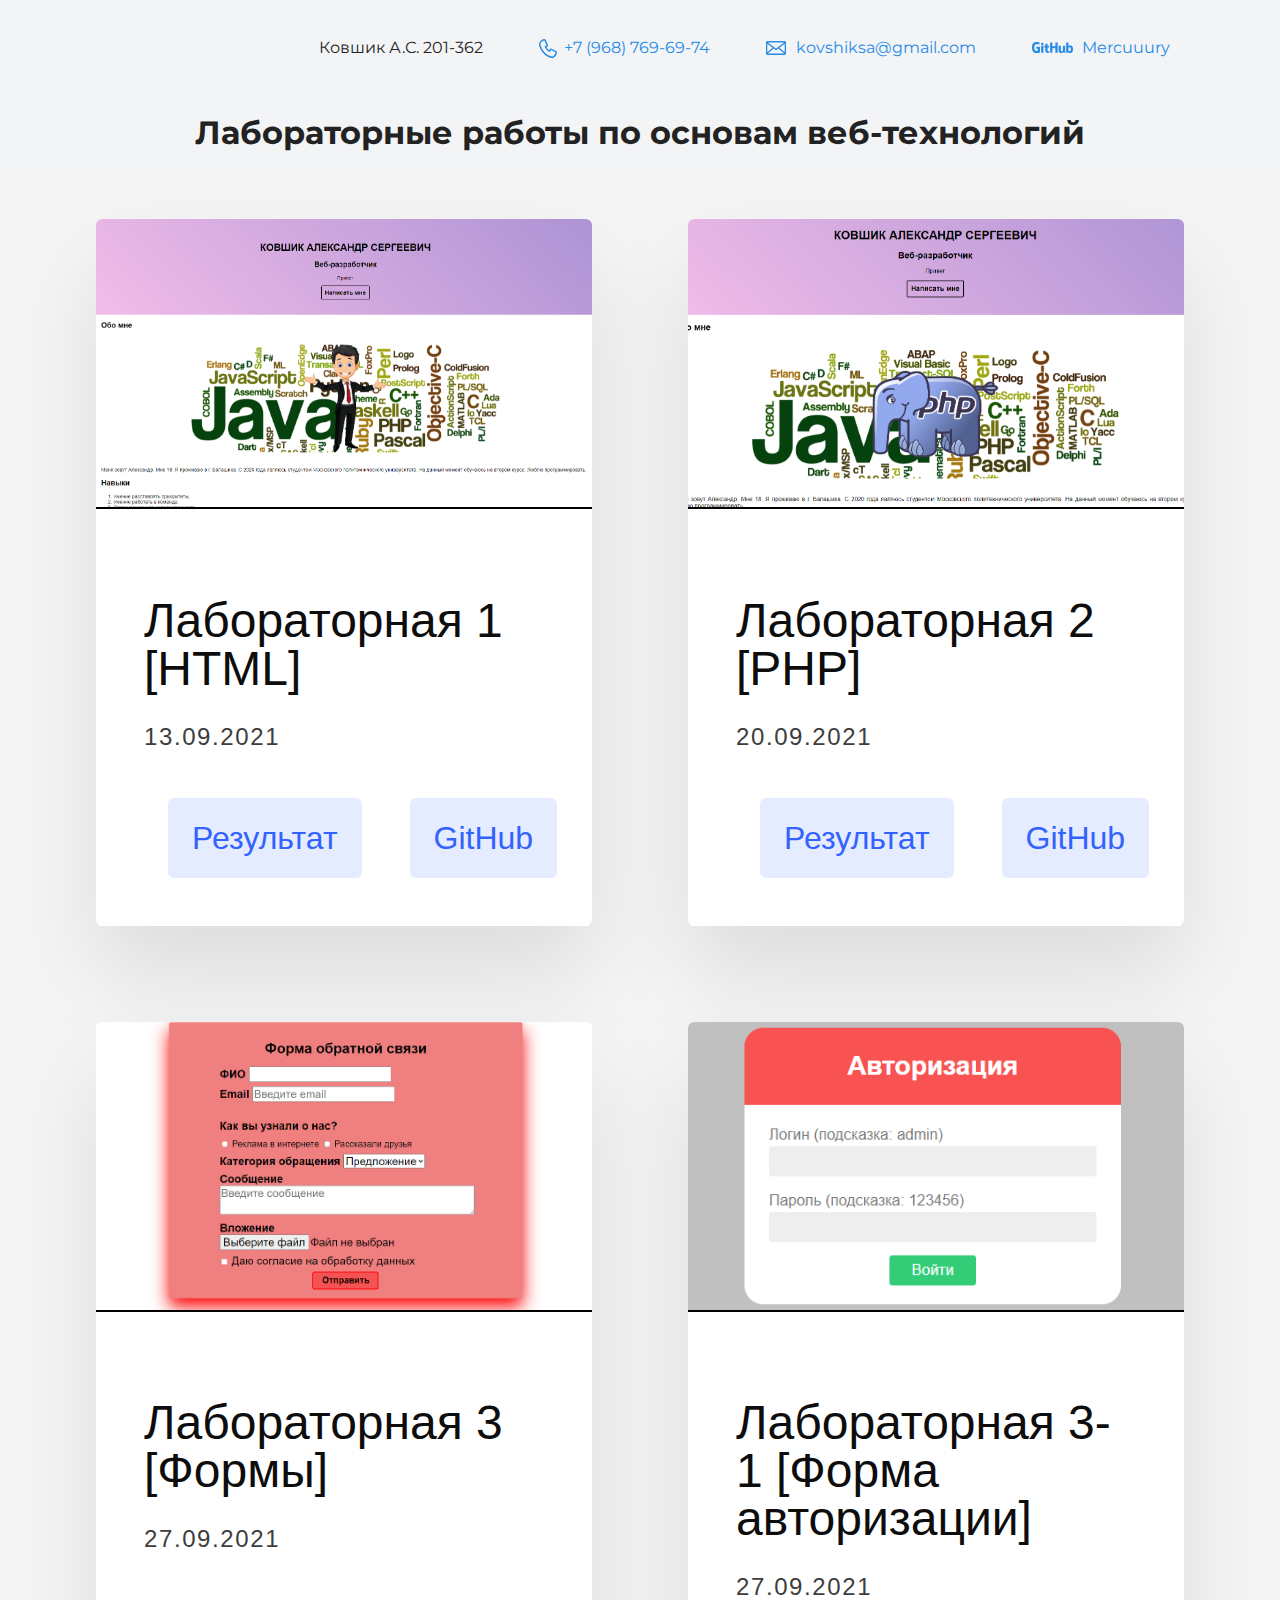
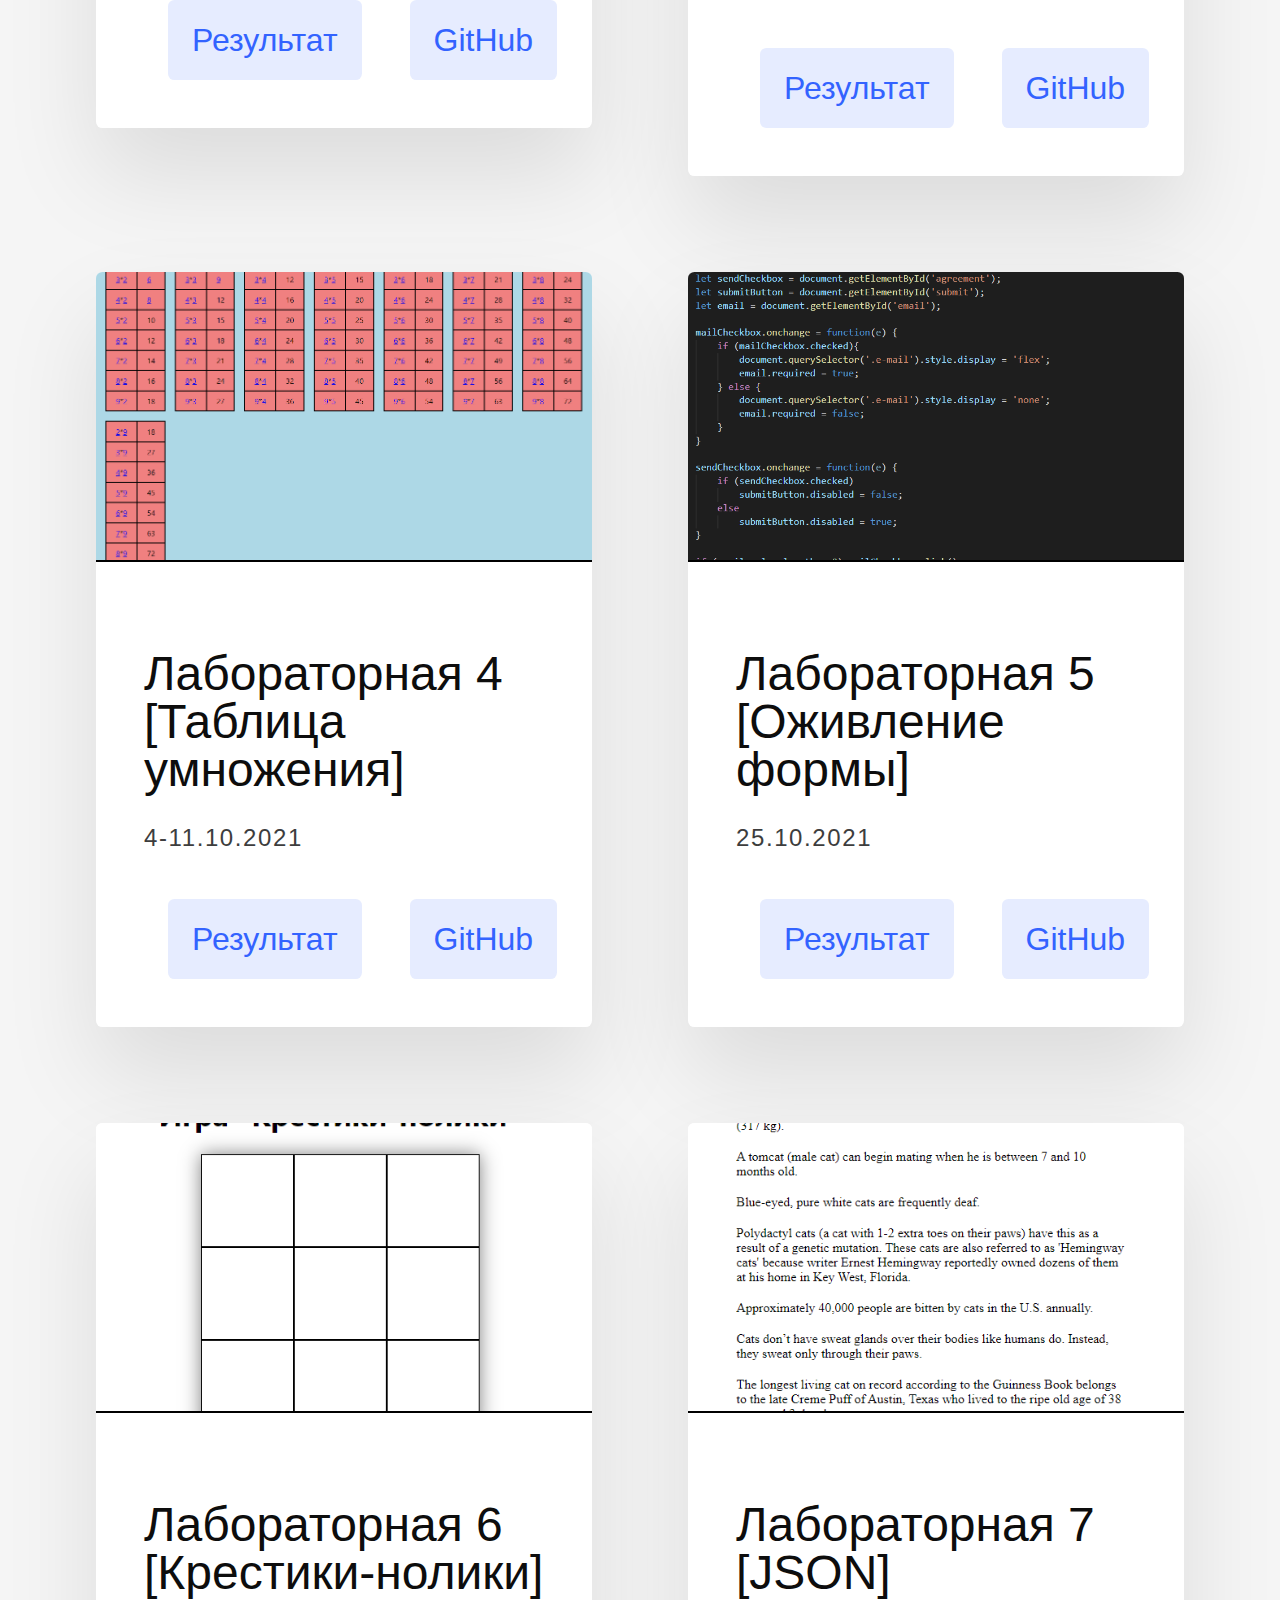
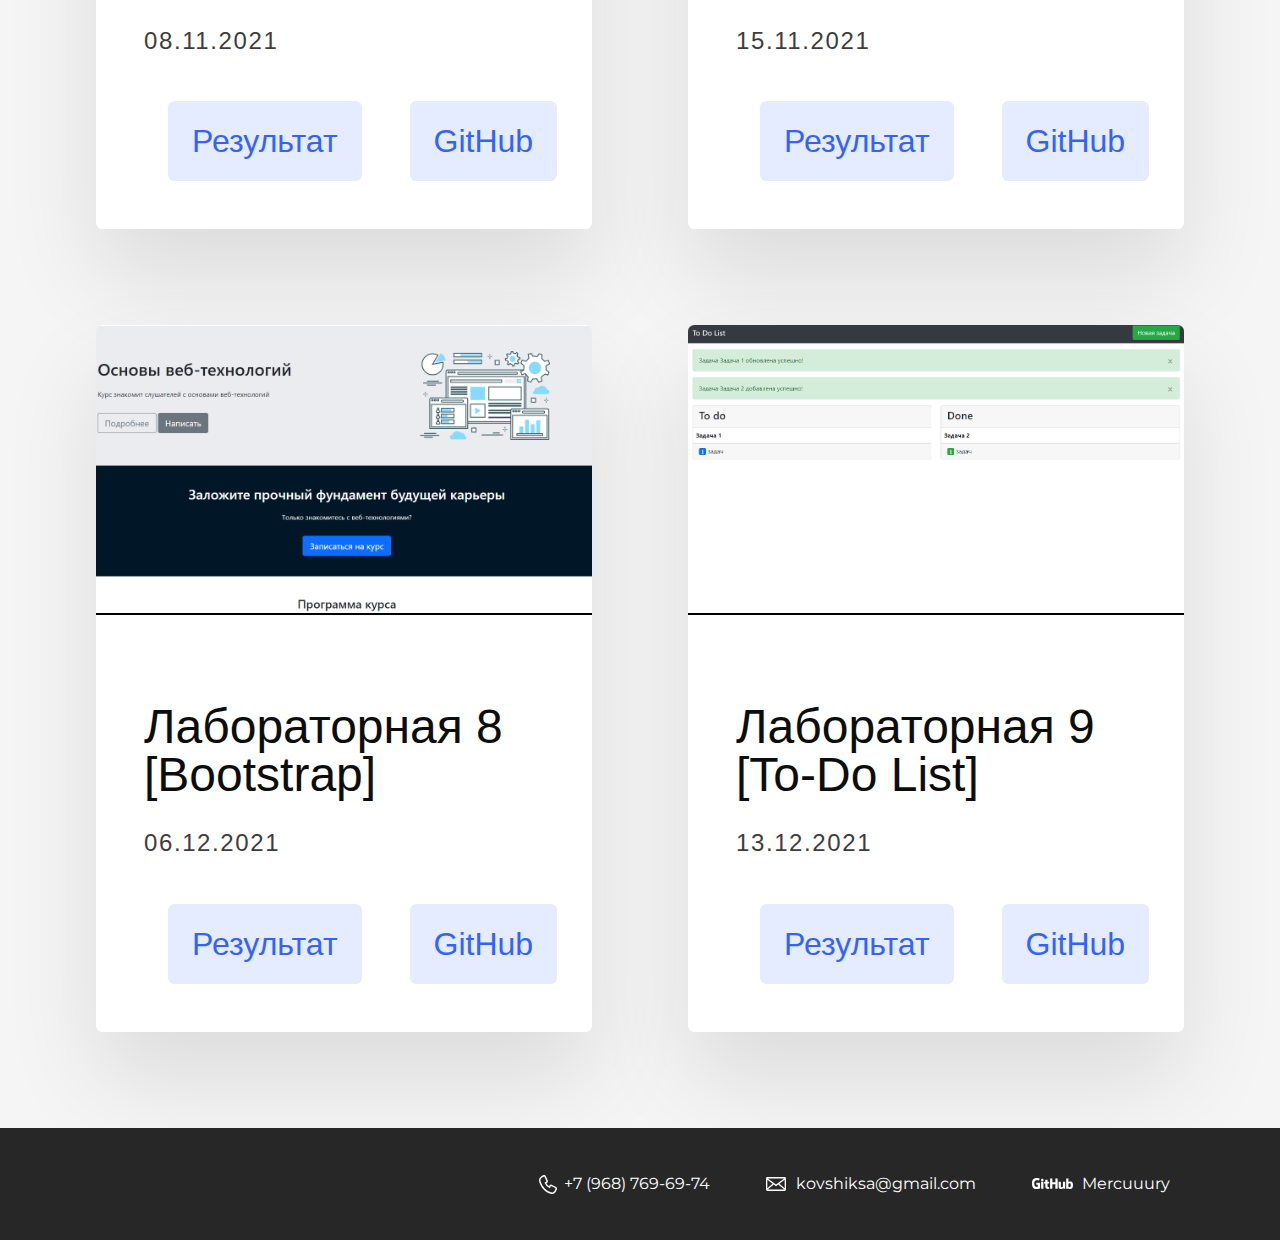
<file: index.html>
<!DOCTYPE html>
<html lang="ru">
  <head>
    <meta charset="UTF-8" />
    <link rel="preconnect" href="https://fonts.googleapis.com" />
    <link rel="preconnect" href="https://fonts.gstatic.com" crossorigin />
    <link rel="stylesheet" href="https://fonts.googleapis.com/css2?family=Montserrat&display=swap" />
    <link href="styles/style.css" rel="stylesheet">
    <title>Лабораторные работы</title>
  </head>

  <body>
    <div class="wrapper">
        <header class="header">
            <p style="margin: 0;">Ковшик А.С. 201-362</p>
            <a href="tel:+79687696974" class="header-phone">+7 (968) 769-69-74</a>
            <a href="mailto:kovshiksa@gmail.com" class="header-email">kovshiksa@gmail.com</a>
            <a href="https://github.com/Mercuuury/" class="header-github">Mercuuury</a>
        </header>
        <h1 style="text-align: center;">Лабораторные работы по основам веб-технологий</h1>
        <main class="main">
            
            <div class="grid">

                <div class="grid__item">
                    <img class="card__img" src="img\lab-1.png" />
                    <div class="card__content">
                        <h2 class="card__header">Лабораторная 1 [HTML]</h2>
                        <p class="card__text">13.09.2021</p>
                        <div class="card__btns">
                            <a class="card__btn" href="source\lab-1\index.html">Результат</a>
                            <a class="card__btn" href="https://github.com/Mercuuury/weblabs2c1s/tree/master/source/lab-1">GitHub</a>
                        </div>
                    </div>
                </div>

                <div class="grid__item">
                    <div class="card">
                        <img class="card__img" src="img\lab-2.png" />
                        <div class="card__content">
                            <h2 class="card__header">Лабораторная 2 [PHP]</h2>
                            <p class="card__text">20.09.2021</p>
                            <div class="card__btns">
                                <a class="card__btn" href="source\lab-2\index.php">Результат</a>
                                <a class="card__btn" href="https://github.com/Mercuuury/weblabs2c1s/tree/master/source/lab-2">GitHub</a>
                            </div>
                        </div>
                    </div>
                </div>

                <div class="grid__item">
                    <div class="card">
                        <img class="card__img" src="img\lab-3.png" />
                        <div class="card__content">
                            <h2 class="card__header">Лабораторная 3 [Формы]</h2>
                            <p class="card__text">27.09.2021</p>
                            <div class="card__btns">
                                <a class="card__btn" href="source\lab-3\index.php?">Результат</a>
                                <a class="card__btn" href="https://github.com/Mercuuury/weblabs2c1s/tree/master/source/lab-3">GitHub</a>
                            </div>
                        </div>
                    </div>
                </div>

                <div class="grid__item">
                    <div class="card">
                        <img class="card__img" src="img\lab-3-1.png" />
                        <div class="card__content">
                            <h2 class="card__header">Лабораторная 3-1 [Форма авторизации]</h2>
                            <p class="card__text">27.09.2021</p>
                            <div class="card__btns">
                                <a class="card__btn" href="source\lab-3-1\index.php">Результат</a>
                                <a class="card__btn" href="https://github.com/Mercuuury/weblabs2c1s/tree/master/source/lab-3-1">GitHub</a>
                            </div>
                        </div>
                    </div>
                </div>

                <div class="grid__item">
                    <div class="card">
                        <img class="card__img" src="img\lab-4.png" />
                        <div class="card__content">
                            <h2 class="card__header">Лабораторная 4 [Таблица умножения]</h2>
                            <p class="card__text">4-11.10.2021</p>
                            <div class="card__btns">
                                <a class="card__btn" href="source\lab-4\index.php">Результат</a>
                                <a class="card__btn" href="https://github.com/Mercuuury/weblabs2c1s/tree/master/source/lab-4">GitHub</a>
                            </div>
                        </div>
                    </div>
                </div>

                <div class="grid__item">
                    <div class="card">
                        <img class="card__img" src="img\lab-5.png" />
                        <div class="card__content">
                            <h2 class="card__header">Лабораторная 5 [Оживление формы]</h2>
                            <p class="card__text">25.10.2021</p>
                            <div class="card__btns">
                                <a class="card__btn" href="source\lab-5\index.php?">Результат</a>
                                <a class="card__btn" href="https://github.com/Mercuuury/weblabs2c1s/tree/master/source/lab-5">GitHub</a>
                            </div>
                        </div>
                    </div>
                </div>

                <div class="grid__item">
                    <div class="card">
                        <img class="card__img" src="img\lab-6.png" />
                        <div class="card__content">
                            <h2 class="card__header">Лабораторная 6 [Крестики-нолики]</h2>
                            <p class="card__text">08.11.2021</p>
                            <div class="card__btns">
                                <a class="card__btn" href="source\lab-6\index.html">Результат</a>
                                <a class="card__btn" href="https://github.com/Mercuuury/weblabs2c1s/tree/master/source/lab-6">GitHub</a>
                            </div>
                        </div>
                    </div>
                </div>

                <div class="grid__item">
                    <div class="card">
                        <img class="card__img" src="img\lab-7.png" />
                        <div class="card__content">
                            <h2 class="card__header">Лабораторная 7 [JSON]</h2>
                            <p class="card__text">15.11.2021</p>
                            <div class="card__btns">
                                <a class="card__btn" href="source\lab-7\index.html">Результат</a>
                                <a class="card__btn" href="https://github.com/Mercuuury/weblabs2c1s/tree/master/source/lab-7">GitHub</a>
                            </div>
                        </div>
                    </div>
                </div>

                <div class="grid__item">
                    <div class="card">
                        <img class="card__img" src="img\lab-8.png" />
                        <div class="card__content">
                            <h2 class="card__header">Лабораторная 8 [Bootstrap]</h2>
                            <p class="card__text">06.12.2021</p>
                            <div class="card__btns">
                                <a class="card__btn" href="source\lab-8\index.html">Результат</a>
                                <a class="card__btn" href="https://github.com/Mercuuury/weblabs2c1s/tree/master/source/lab-8">GitHub</a>
                            </div>
                        </div>
                    </div>
                </div>

                <div class="grid__item">
                    <div class="card">
                        <img class="card__img" src="img\lab-9.png" />
                        <div class="card__content">
                            <h2 class="card__header">Лабораторная 9 [To-Do List]</h2>
                            <p class="card__text">13.12.2021</p>
                            <div class="card__btns">
                                <a class="card__btn" href="source\lab-9\index.html">Результат</a>
                                <a class="card__btn" href="https://github.com/Mercuuury/weblabs2c1s/tree/master/source/lab-9">GitHub</a>
                            </div>
                        </div>
                    </div>
                </div>
                    
            </div>
        </main>

        <footer class="footer">
            <a href="tel:+79687696974" class="footer-phone">+7 (968) 769-69-74</a>
            <a href="mailto:kovshiksa@gmail.com" class="footer-email">kovshiksa@gmail.com</a>
            <a href="https://github.com/Mercuuury/" class="footer-github">Mercuuury</a>
        </footer>
    </div>
  </body>
</html>
</file>
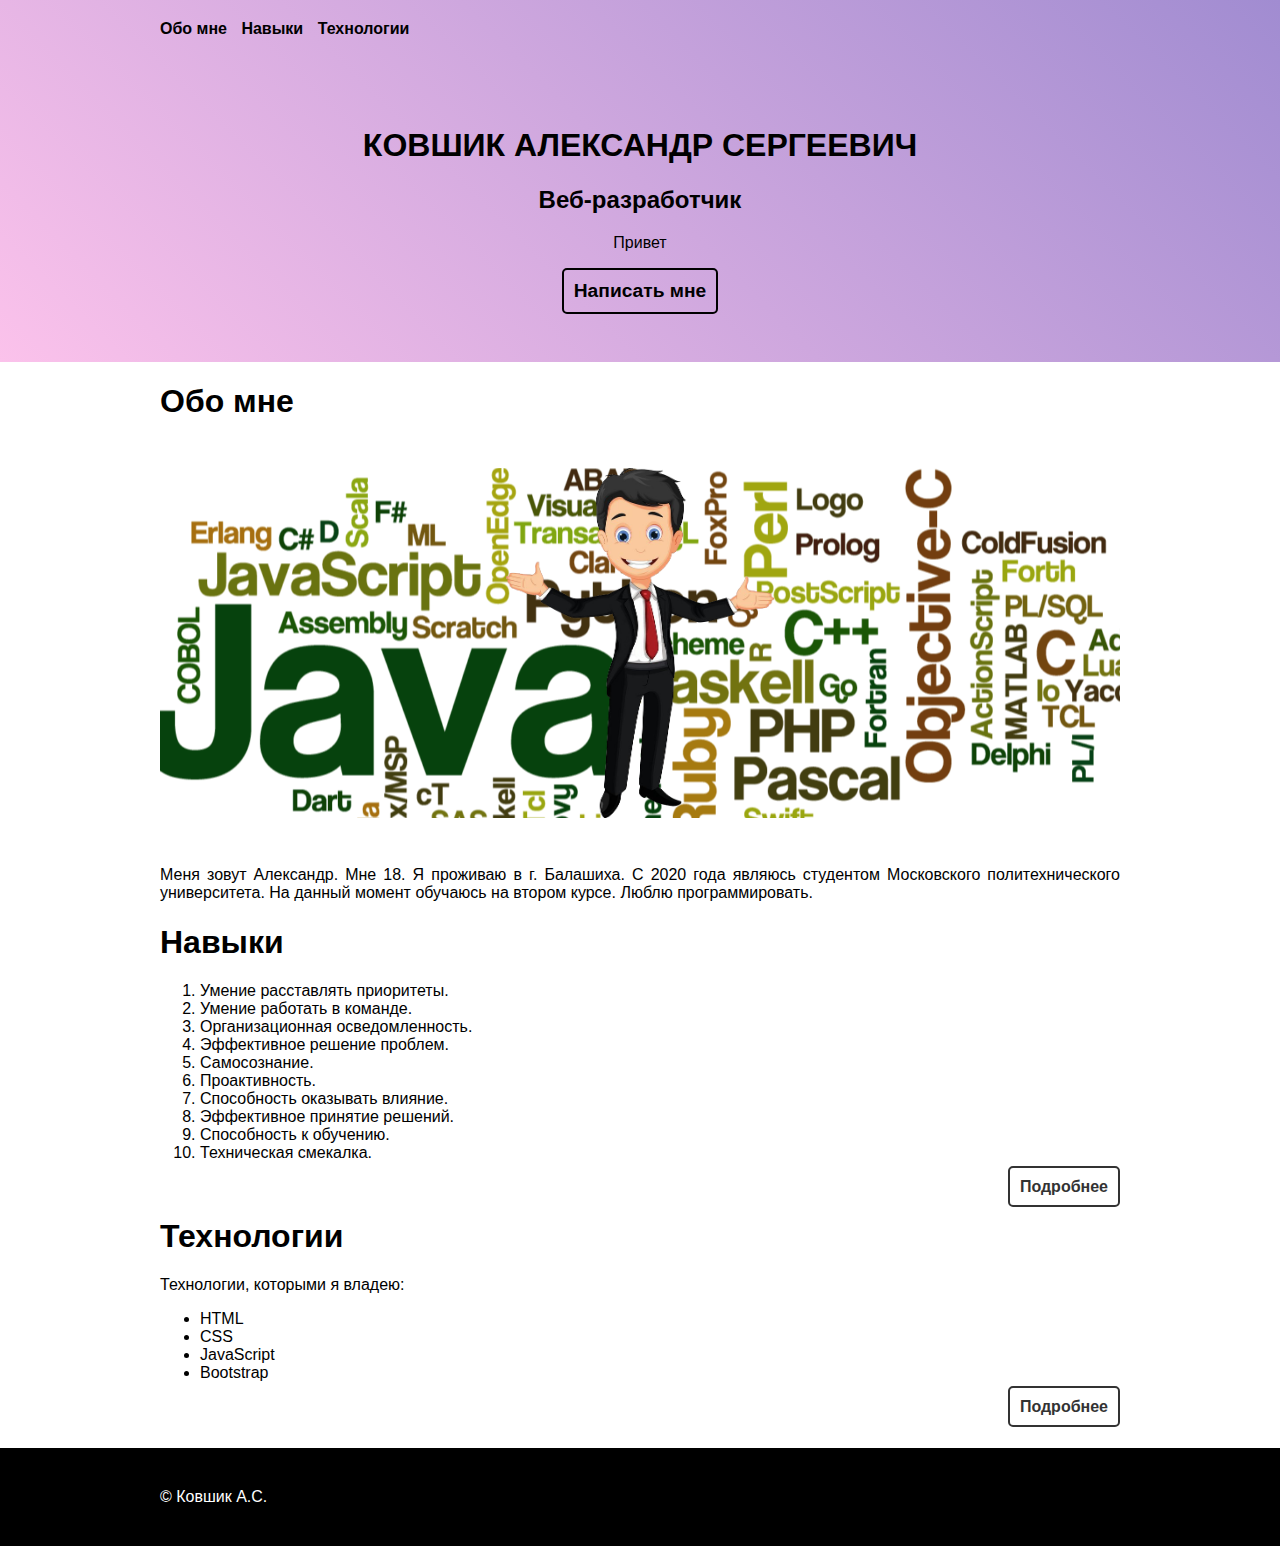
<file: source/lab-1/index.html>
<!DOCTYPE html>
<html lang="ru">
    <head>
        <meta charset="UTF-8">
        <title>Веб-разработчик Ковшик А.С.</title>
        <link rel="stylesheet" href="styles/style.css">
    </head>
    <body>
        <header class="header">
            <div class="container">
                <nav class="main-menu">
                    <a href="#about">Обо мне</a>
                    <a href="#skills">Навыки</a>
                    <a href="#technologies">Технологии</a>
                </nav>   
            <div class="text-center py-5">
                <h1 class="name">Ковшик Александр Сергеевич</h1>
                <h2>Веб-разработчик</h2>
                <p class="w-50 mx-auto my-3 ">
                    Привет
                </p>
                <a class="btn contact-me-btn" href="mailto:kovshiksa@gmail.com">Написать мне</a>
            </div>
            </div>
        </header>
        
        <main>
            <div class="container">
             <section id="about">
                <h1>Обо мне</h1>

                <figure class="avatar">
                   <img src="images/person.png" alt="Person"> 
                </figure>
                
                <p>
                    Меня зовут Александр. Мне 18. Я проживаю в г. Балашиха. С 2020 года являюсь
                     студентом Московского политехнического университета. На данный момент обучаюсь 
                     на втором курсе. Люблю программировать.
                </p>
            </section> 
            <section id="skills">
                <h1>Навыки</h1>
                <ol>
                    <li>Умение расставлять приоритеты.</li>
                    <li>Умение работать в команде.</li>
                    <li>Организационная осведомленность.</li>
                    <li>Эффективное решение проблем.</li>
                    <li>Самосознание.</li>
                    <li>Проактивность.</li>
                    <li>Способность оказывать влияние.</li>
                    <li>Эффективное принятие решений.</li>
                    <li>Способность к обучению.</li>
                    <li>Техническая смекалка.</li>
                </ol>
                <div class="text-right">
                    <a class="btn" href="skills.html">Подробнее</a>
                </div>
                
            </section>   

            <section id="technologies">
                <h1>Технологии</h1>
                <p>
                    Технологии, которыми я владею:
                </p>
                <ul>
                    <li>HTML</li>
                    <li>CSS</li>
                    <li>JavaScript</li>
                    <li>Bootstrap</li>
                </ul>
                <div class="text-right">
                    <a class="btn" href="technologies.html">Подробнее</a>
                </div>
            </section>
            </div>
        </main>
        
        <footer class="footer">
            <div class="container">
                &copy; Ковшик А.С.
            </div>
        </footer>

    </body>
</html>
</file>
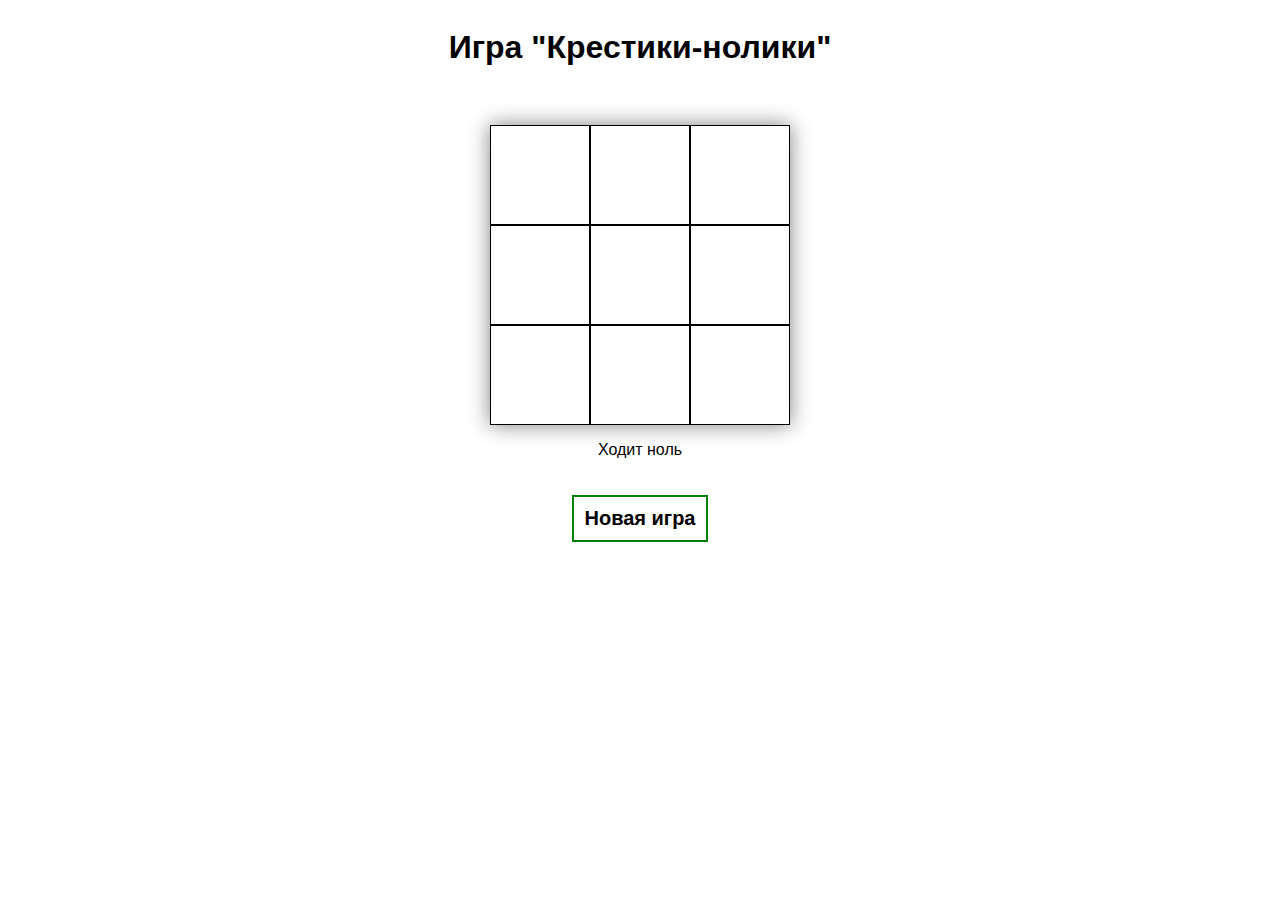
<file: source/lab-6/index.html>
<!DOCTYPE html>
<html lang="en">
<head>
    <meta charset="UTF-8">
    <meta http-equiv="X-UA-Compatible" content="IE=edge">
    <meta name="viewport" content="width=device-width, initial-scale=1.0">
    <link rel="stylesheet" href="styles/style.css">
    <script src="scripts\script.js"></script>
    <title>Крестики-нолики</title>
</head>
<body>
    <main>
        <div id="game">
            <h1>Игра "Крестики-нолики"</h1>
            <div class="message"></div>
            <div id="board">

            </div>
            <p id="turn"></p>
            <button class="new-game-btn" onclick="resetGame()">Новая игра</button>
        </div>
    </main>
</body>
</html>
</file>
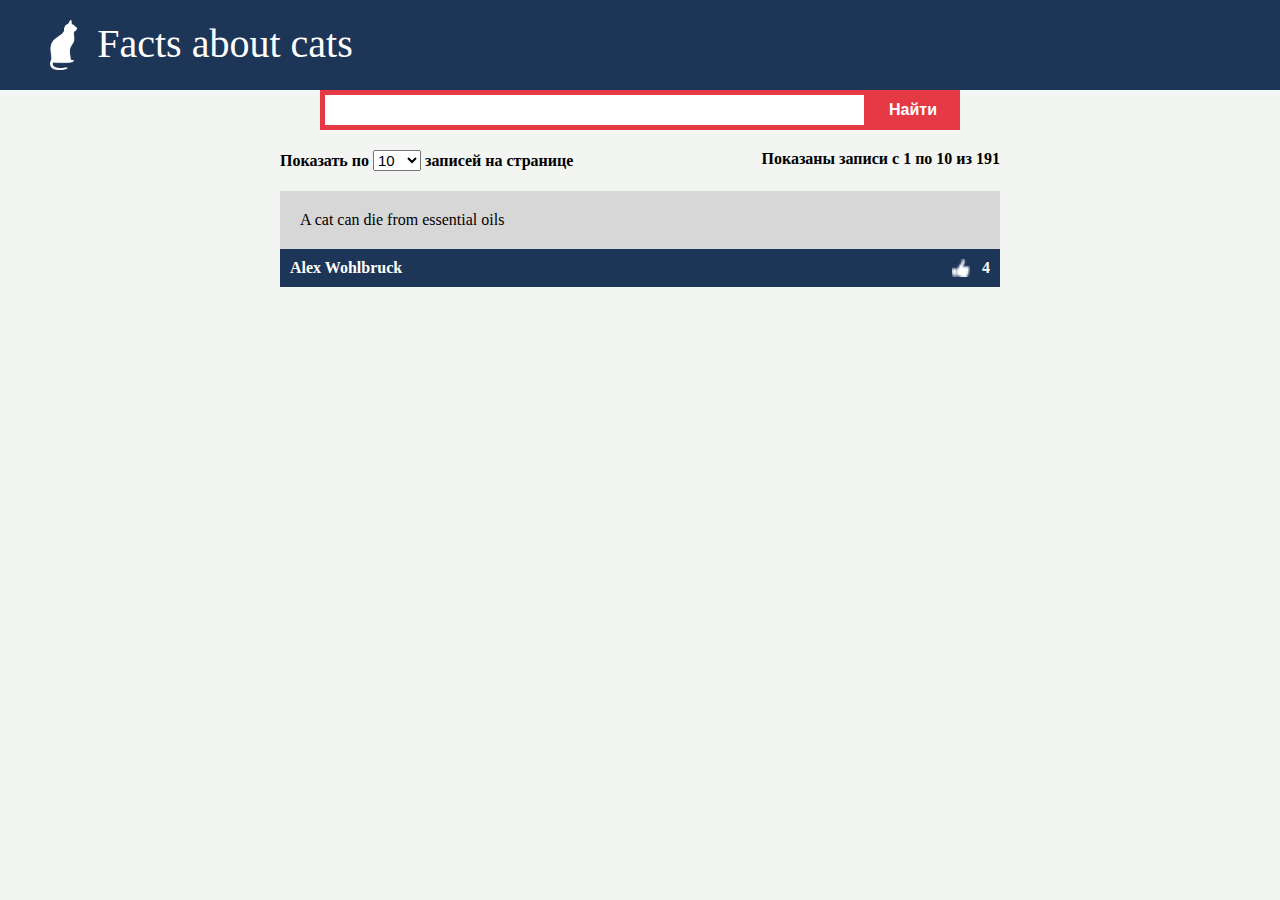
<file: source/lab-7/index.html>
<!DOCTYPE html>
<html lang="en">
<head>
    <meta charset="UTF-8">
    <meta http-equiv="X-UA-Compatible" content="IE=edge">
    <meta name="viewport" content="width=device-width, initial-scale=1.0">
    <link rel="stylesheet" href="styles/style.css">
    <script src="scripts/script.js"></script>
    <title>Cat facts</title>
</head>
<body>
    <header class="header">
        <nav class="header-nav">
            <img class="logotip" src="images/cat_w.png">
            <div class="title">
                Facts about cats
            </div>
        </nav>
    </header>
    <main>
        <div class="container">
            <div class="search-form">
                <input type="text" class="search-field">
                <button class="search-btn" onclick="searchBtnHandler()">Найти</button>
            </div>
            <div class="pagination-info">
                <span>Показать по
                    <select name="per-page" id="" class="per-page-btn">
                        <option>5</option>
                        <option selected>10</option>
                        <option>15</option>
                        <option>20</option>
                        <option>25</option>
                        <option>50</option>
                        <option>100</option>
                    </select>
                     записей на странице
                </span>
                <span class="current-interval-info">
                    Показаны записи с <span class="current-interval-start">1</span> по <span class="current-interval-end">10</span>
                     из <span class="total-count">191</span>
                </span>
            </div>
            <div class="facts-list" data-url="http://cat-facts-api.std-900.ist.mospolytech.ru/facts">
                <div class="facts-list-item">
                    <div class="item-content">
                        A cat can die from essential oils
                    </div>
                    <div class="footer">
                        <div class="author-name">
                            Alex Wohlbruck
                        </div>
                        <div class="upvotes">
                            4
                        </div>
                    </div>
                </div>
            </div>

            <div class="pagination">
                <!-- <button class="btn first-page-btn" data-page="1">Первая страница</button>
                <div class="pages-btn">
                    <button class="btn active" data-page="1">1</button>
                    <button class="btn" data-page="2">2</button>
                    <button class="btn" data-page="3">3</button>
                </div>
                <button class="btn last-page-btn">Последняя страница</button> -->
            </div>

        </div>
    </main>
</body>
</html>
</file>
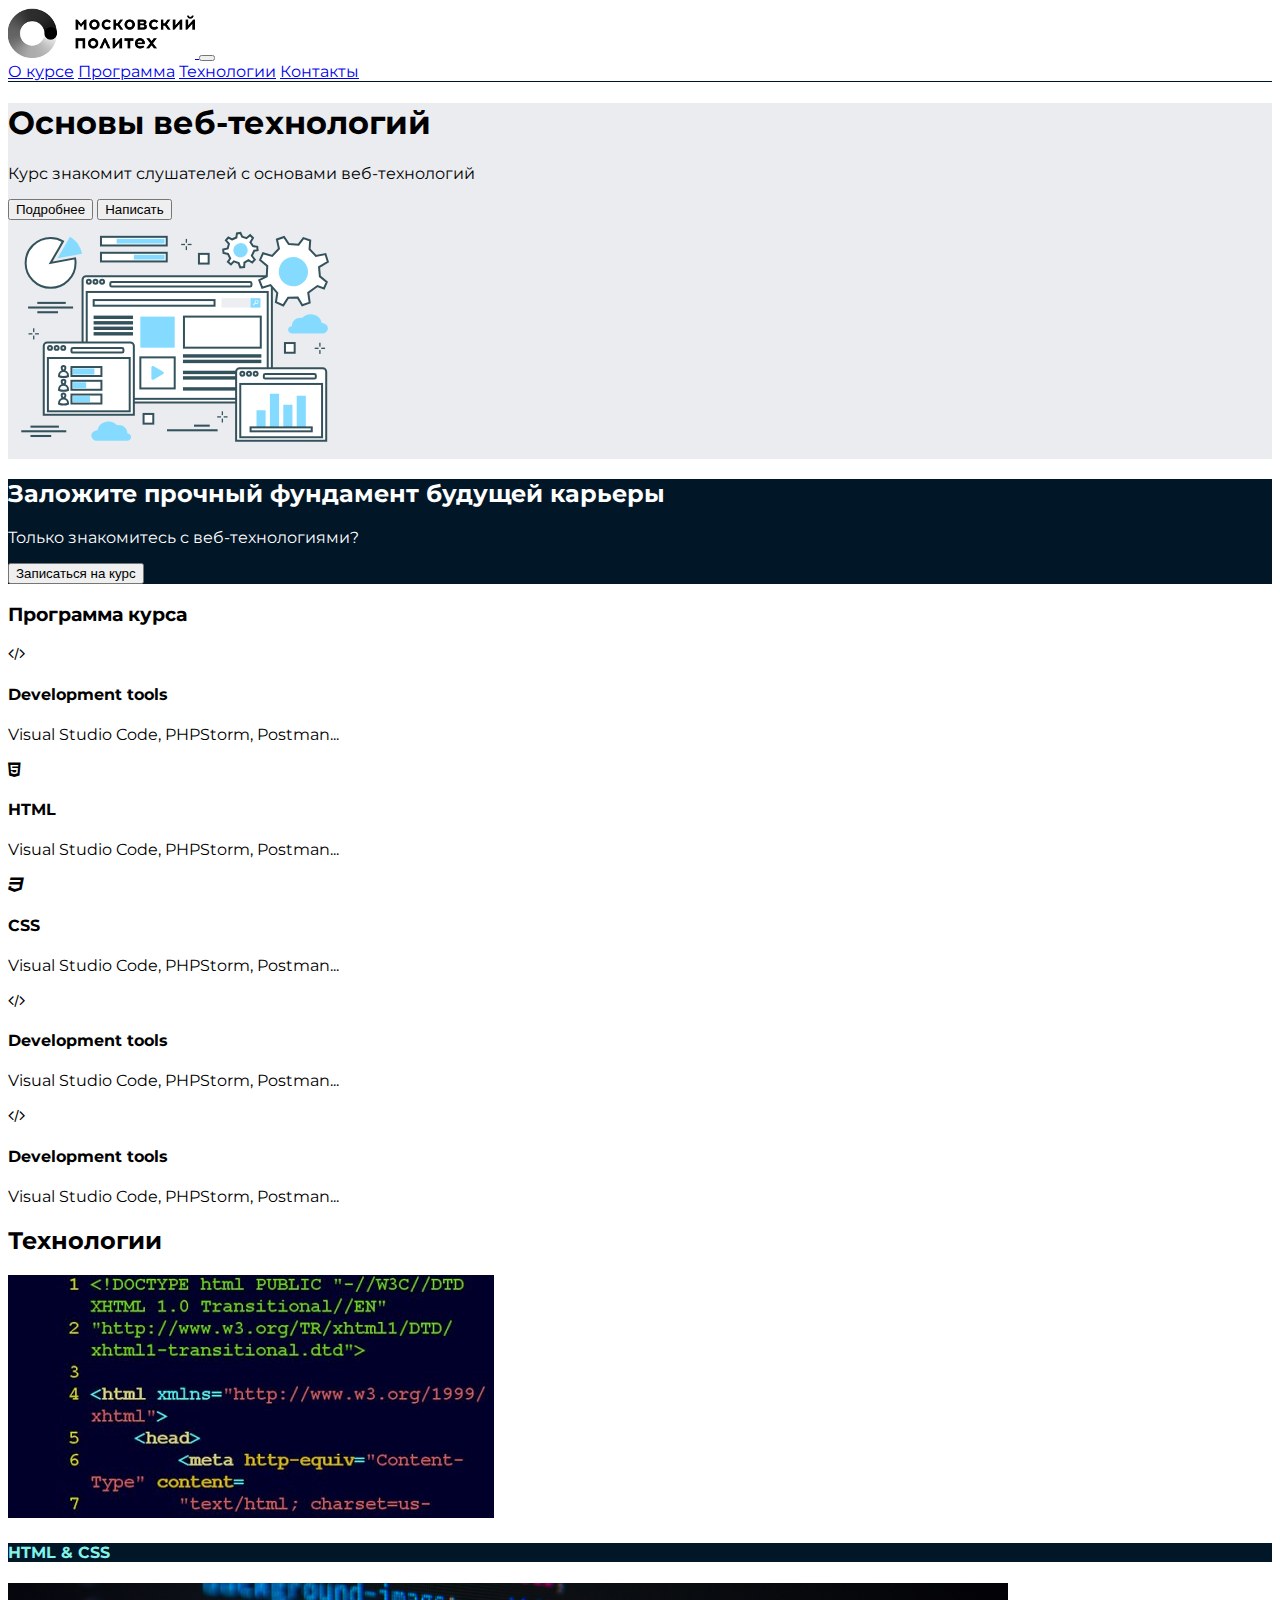
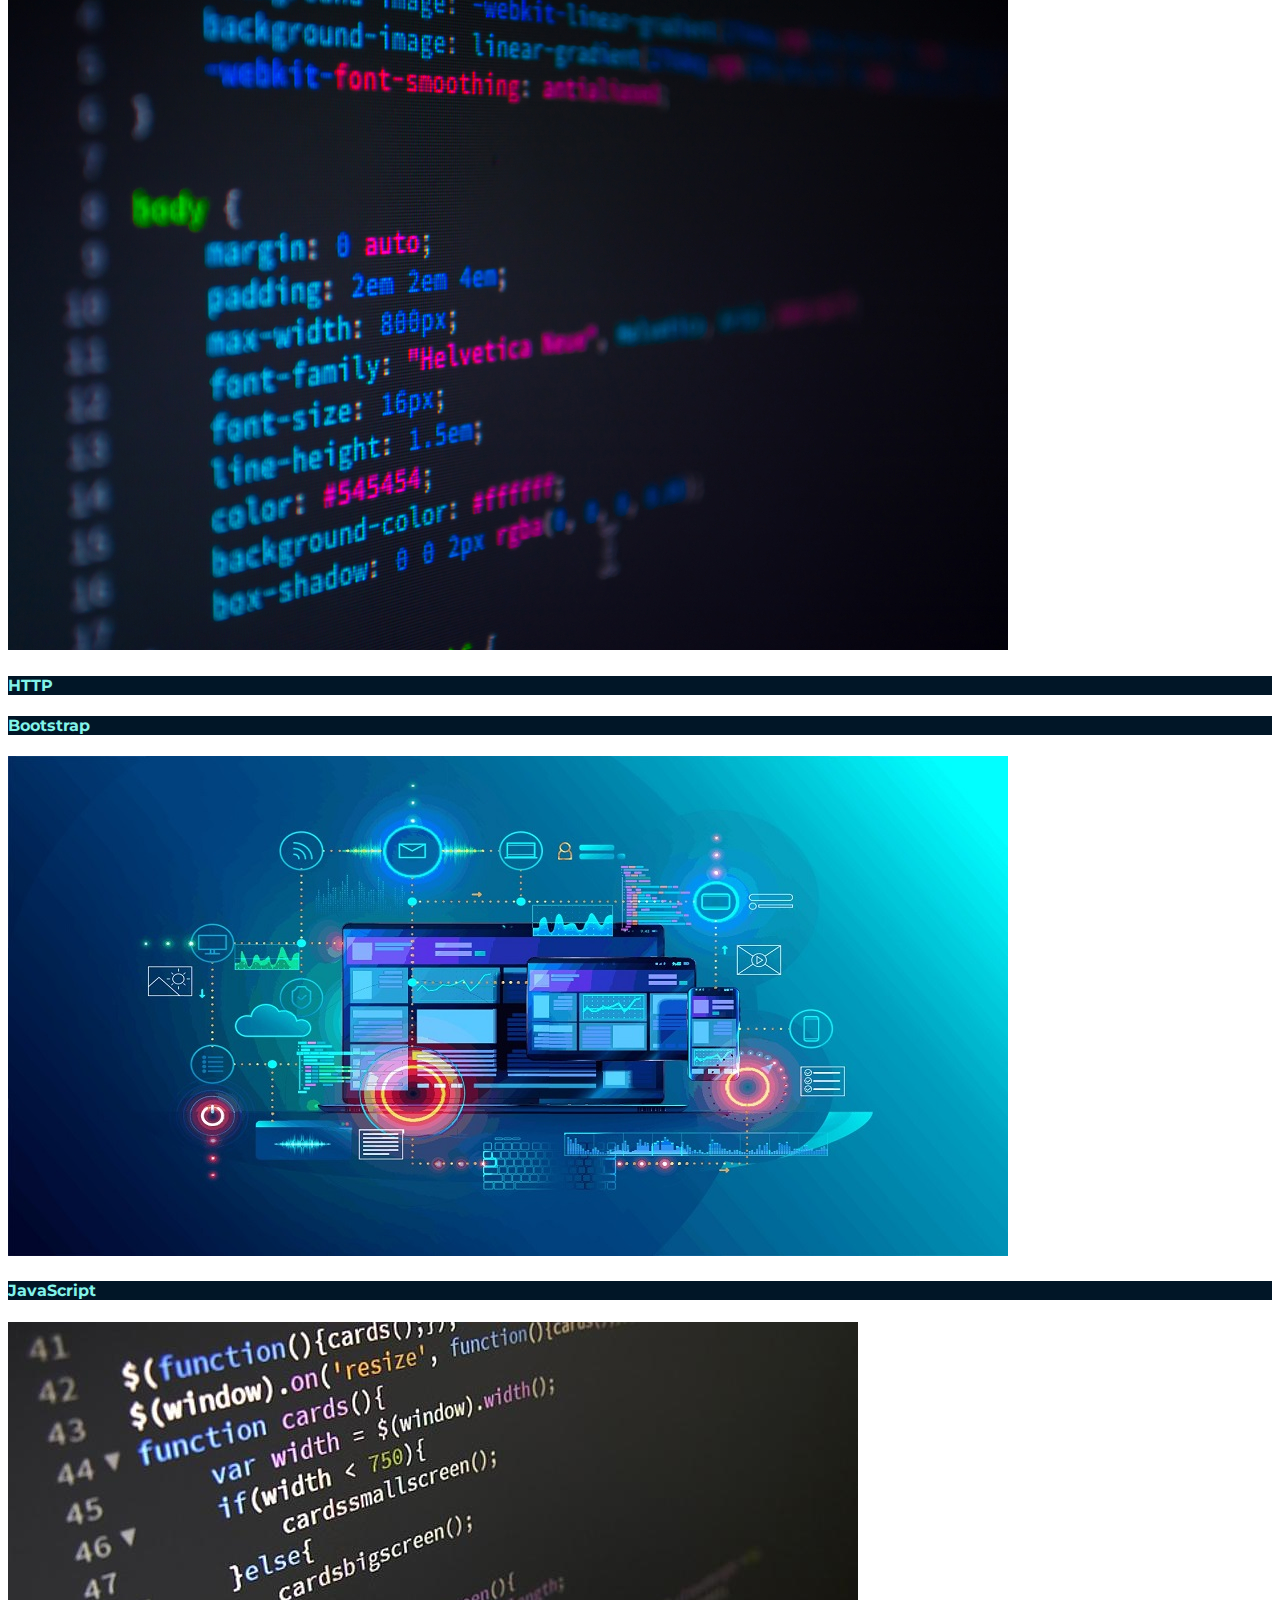
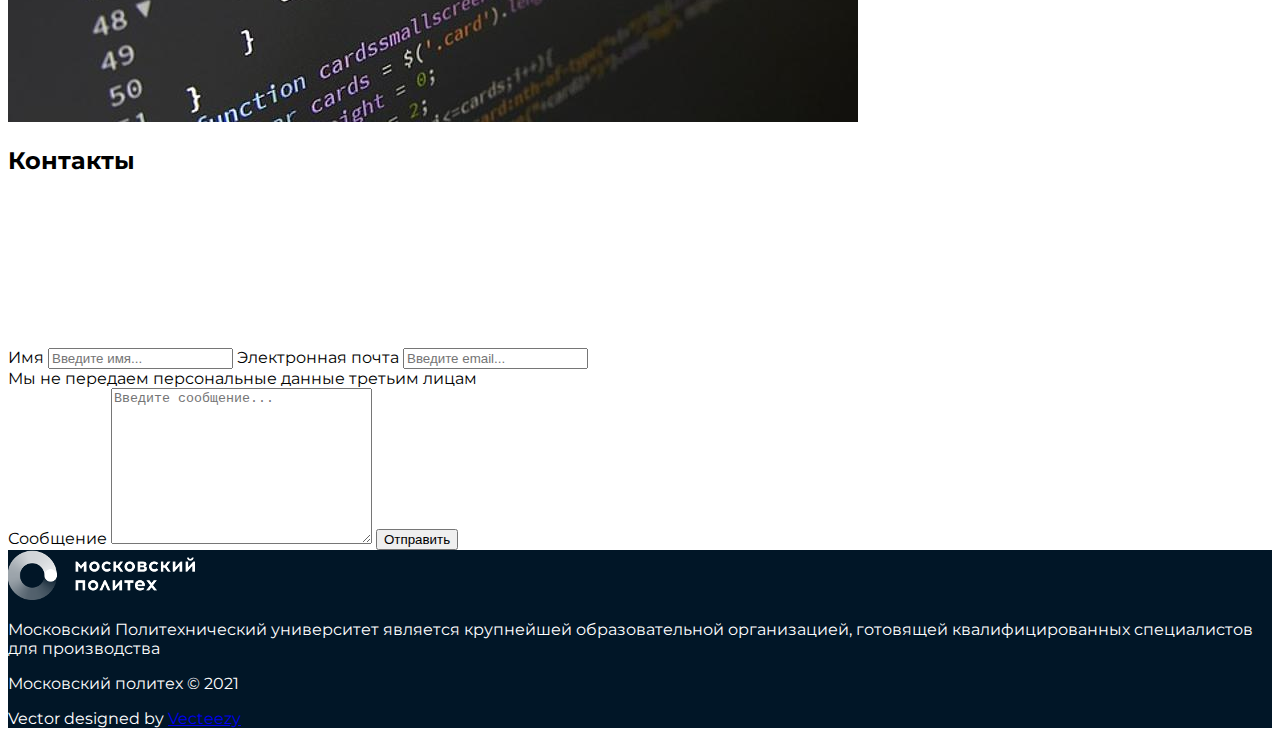
<file: source/lab-8/index.html>
<!DOCTYPE html>
<html lang="ru">
<head>
<meta charset="UTF-8" />
    <meta name="viewport" content="width=device-width, initial-scale=1.0" />
    <title>Основы веб-технологий</title>
    <link rel="stylesheet" href="https://stackpath.bootstrapcdn.com/bootstrap/5.0.0-alpha1/css/bootstrap.min.css" integrity="sha384-r4NyP46KrjDleawBgD5tp8Y7UzmLA05oM1iAEQ17CSuDqnUK2+k9luXQOfXJCJ4I" crossorigin="anonymous"/>
    <link rel="stylesheet" href="static/css/styles.css">
    <link rel="stylesheet" href="https://netdna.bootstrapcdn.com/font-awesome/4.1.0/css/font-awesome.min.css">
    <link rel="preconnect" href="https://fonts.googleapis.com">
    <link rel="preconnect" href="https://fonts.gstatic.com" crossorigin>
    <link href="https://fonts.googleapis.com/css2?family=Montserrat:wght@700;900&display=swap" rel="stylesheet">
    <script src="https://cdn.jsdelivr.net/npm/popper.js@1.16.0/dist/umd/popper.min.js" integrity="sha384-Q6E9RHvbIyZFJoft+2mJbHaEWldlvI9IOYy5n3zV9zzTtmI3UksdQRVvoxMfooAo" crossorigin="anonymous"></script>
    <script src="https://stackpath.bootstrapcdn.com/bootstrap/5.0.0-alpha1/js/bootstrap.min.js" integrity="sha384-oesi62hOLfzrys4LxRF63OJCXdXDipiYWBnvTl9Y9/TRlw5xlKIEHpNyvvDShgf/" crossorigin="anonymous"></script>
</head>
<body>
    <nav class="navbar navbar-expand-sm navbar-light fixed-top">
        <div class="container">
            <a class="navbar-brand" href="#">
                <img src="static/img/logo_187_50.png" alt="">
            </a>
            <button class="navbar-toggler" type="button" data-toggle="collapse" data-target="#navbarID"
                aria-controls="navbarID" aria-expanded="false" aria-label="Toggle navigation">
                <span class="navbar-toggler-icon"></span>
            </button>
            <div class="collapse navbar-collapse justify-content-end" id="navbarID">
                <div class="navbar-nav">
                    <a class="nav-link active" aria-current="page" href="#">О курсе</a>
                    <a class="nav-link active" aria-current="page" href="#">Программа</a>
                    <a class="nav-link active" aria-current="page" href="#">Технологии</a>
                    <a class="nav-link active" aria-current="page" href="#">Контакты</a>
                </div>
            </div>
        </div>
    </nav>

    <div class="container-fluid banner">
        <div class="container mt-5">
            <div class="row">
                <div class="col-lg-6 py-5 my-auto">
                    <div class="row">
                        <div class="col-lg-10 offset-lg-1">
                            <h1 class="pb-3">Основы веб-технологий</h1>
                            <p class="pb-3">Курс знакомит слушателей с основами веб-технологий</p>
                            <button type="button" class="btn btn-outline-secondary btn-lg">Подробнее</button>
                            <button type="button" class="btn btn-secondary btn-lg">Написать</button>
                        </div>
                    </div>
                </div>
                <div class="col-lg-6 d-flex py-5 justify-content-center align-items-center">
                    <img src="static/img/web-dev.svg" alt="">
                </div>
            </div>
        </div>
    </div>
    <section class="call-to-action py-5">
        <div class="container text-center w-50">
            <h2 class="pb-3">Заложите прочный фундамент будущей карьеры</h2>
            <p class="pb-3">Только знакомитесь с веб-технологиями?</p>
            <button type="button" class="btn btn-primary btn-lg">Записаться на курс</button>
        </div>
    </section>
    <section>
        <div class="text-center py-5">
            <h3 class="pb-3">Программа курса</h3>
        </div>
        <div class="container">
            <div class="row">
                <div class="col-md-4 text-center">
                    <i class="fa fa-code" aria-hidden="true"></i>
                    <h4 class="pb-3">Development tools</h4>
                    <p class="pb-3">Visual Studio Code, PHPStorm, Postman...</p>
                </div>
                <div class="col-md-4 text-center">
                    <i class="fa fa-html5" aria-hidden="true"></i>
                    <h4 class="pb-3">HTML</h4>
                    <p class="pb-3">Visual Studio Code, PHPStorm, Postman...</p>
                </div>
                <div class="col-md-4 text-center">
                    <i class="fa fa-css3" aria-hidden="true"></i>
                    <h4 class="pb-3">CSS</h4>
                    <p class="pb-3">Visual Studio Code, PHPStorm, Postman...</p>
                </div>
                <div class="col-md-4 text-center">
                    <i class="fa fa-code" aria-hidden="true"></i>
                    <h4 class="pb-3">Development tools</h4>
                    <p class="pb-3">Visual Studio Code, PHPStorm, Postman...</p>
                </div>
                <div class="col-md-4 text-center">
                    <i class="fa fa-code" aria-hidden="true"></i>
                    <h4 class="pb-3">Development tools</h4>
                    <p class="pb-3">Visual Studio Code, PHPStorm, Postman...</p>
                </div>
            </div>
        </div>
    </section>
    <section class="container-fluid technologies bg-light">
        <div class="container text-center py-5">
            <h2 class="pb-3">Технологии</h2>
        </div>
        <div class="row">
            <div class="col-md-3 p-0">
                <img class="img-fluid" src="static/img/html.jpg" alt="html">
            </div>
            <div class="col-md-3 p-0 dark d-flex justify-content-center align-items-center">
                <h4>HTML &amp; CSS</h4>
            </div>
            <div class="col-md-3 p-0">
                <img class="img-fluid" src="static/img/css.jpg" alt="html">
            </div>
            <div class="col-md-3 p-0 dark d-flex justify-content-center align-items-center">
                <h4>HTTP</h4>
            </div>
        </div>
        <div class="row">
            <div class="col-md-3 p-0 dark d-flex justify-content-center align-items-center">
                <h4>Bootstrap</h4>
            </div>
            <div class="col-md-3 p-0">
                <img class="img-fluid" src="static/img/bootstrap.jpg" alt="html">
            </div>
            <div class="col-md-3 p-0 dark d-flex justify-content-center align-items-center">
                <h4>JavaScript</h4>
            </div>
            <div class="col-md-3 p-0">
                <img class="img-fluid" src="static/img/js.jpg" alt="html">
            </div>
        </div>
    </section>

    <section id="contacts">
        <div class="container">
            <div class="text-center py-5">
                <h2 class="pb-3">Контакты</h2>
            </div>
            <div class="row">
                <div class="col-lg-6 mb-5">
                    <iframe src="https://www.google.com/maps/embed?pb=!1m18!1m12!1m3!1d2243.6790264552856!2d37.709100616209724!3d55.78144628056117!2m3!1f0!2f0!3f0!3m2!1i1024!2i768!4f13.1!3m3!1m2!1s0x46b54ad610abc8a5%3A0xc42703145fe53a8d!2z0JzQvtGB0LrQvtCy0YHQutC40Lkg0L_QvtC70LjRgtC10YXQvdC40YfQtdGB0LrQuNC5INGD0L3QuNCy0LXRgNGB0LjRgtC10YI!5e0!3m2!1sru!2sru!4v1639388086696!5m2!1sru!2sru" 
                    width="100%" height="100%" style="border:0;" allowfullscreen="" loading="lazy"></iframe>
                </div>
                <div class="col-lg-6 mb-5">
                    <form>
                        <div class="mb-3">
                            <label for="name" class="form-label">Имя</label>
                            <input type="text" name="name" id="name" class="form-control mb-3" placeholder="Введите имя...">
                            <label for="email" class="form-label">Электронная почта</label>
                            <input type="email" name="email" id="email" class="form-control" placeholder="Введите email...">
                            <div class="form-text mb-3">Мы не передаем персональные данные третьим лицам</div>
                            <label for="message" class="form-label">Сообщение</label>
                            <textarea name="message" id="message" cols="30" rows="10" class="form-control" placeholder="Введите сообщение..."></textarea>
                            <button type="button" class="btn btn-outline-secondary btn-lg mt-3">Отправить</button>
                        </div>
                    </form>
                </div>
            </div>
        </div>
    </section>

    <footer class="footer">
        <div class="container-fluid">
            <div class="text-center py-5">
                <a href="#"><img src="static/img/logo_187_50_white.png" alt="Московский Политех"></a>
            </div>
        </div>
        <div class="container mb-3">
            <div class="row">
                <div class="col-lg-8 offset-lg-2 text-center">
                    <p>Московский Политехнический университет является крупнейшей образовательной организацией, 
                        готовящей квалифицированных специалистов для производства</p>
                </div>
            </div>
        </div>
        <div class="copyright text-center py-3 border-top text-muted">
            <p>Московский политех &copy; 2021</p>
            <p>Vector designed by <a class="text-decoration-none" href="https://www.vecteezy.com/">Vecteezy</a></p>
        </div>
    </footer>
</body>
</html>
</file>
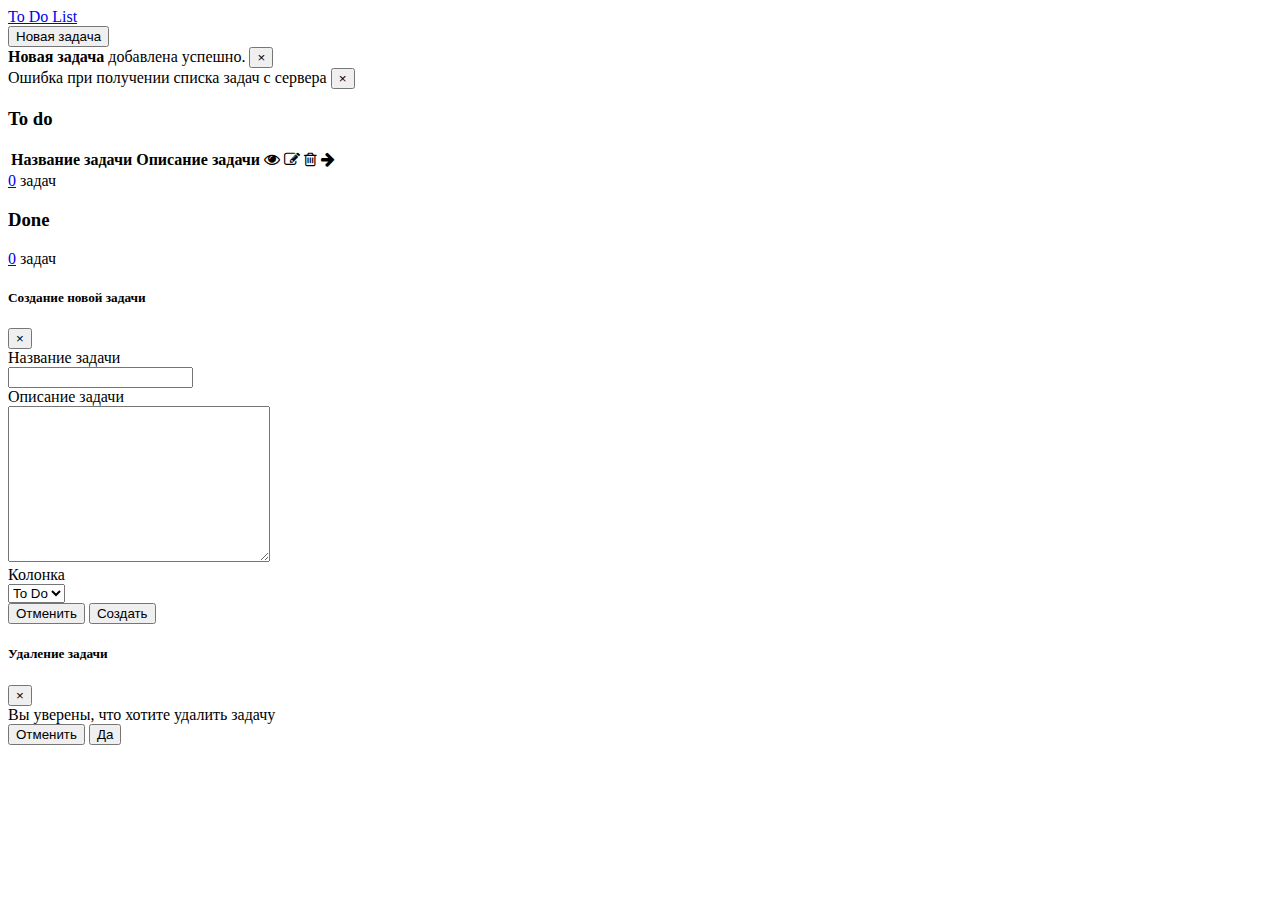
<file: source/lab-9/index.html>
<!DOCTYPE html>
<html lang="ru">

<head>
    <meta charset="UTF-8" />
    <meta name="viewport" content="width=device-width, initial-scale=1.0" />
    <title>To Do List</title>
    <link rel="stylesheet" href="https://stackpath.bootstrapcdn.com/bootstrap/5.0.0-alpha1/css/bootstrap.min.css"
        integrity="sha384-r4NyP46KrjDleawBgD5tp8Y7UzmLA05oM1iAEQ17CSuDqnUK2+k9luXQOfXJCJ4I" crossorigin="anonymous" />
    <link rel="stylesheet" href="https://netdna.bootstrapcdn.com/font-awesome/4.1.0/css/font-awesome.min.css">
    <link rel="stylesheet" href="static/css/style.css">
    <script src="https://cdn.jsdelivr.net/npm/popper.js@1.16.0/dist/umd/popper.min.js"
        integrity="sha384-Q6E9RHvbIyZFJoft+2mJbHaEWldlvI9IOYy5n3zV9zzTtmI3UksdQRVvoxMfooAo"
        crossorigin="anonymous"></script>
    <script src="https://stackpath.bootstrapcdn.com/bootstrap/5.0.0-alpha1/js/bootstrap.min.js"
        integrity="sha384-oesi62hOLfzrys4LxRF63OJCXdXDipiYWBnvTl9Y9/TRlw5xlKIEHpNyvvDShgf/"
        crossorigin="anonymous"></script>
    <script src="static/main.js"></script>
</head>

<body>
    <header>
        <nav class="navbar navbar-expand-sm navbar-dark bg-dark">
            <div class="container">
                <a class="navbar-brand" href="#">To Do List</a>
                <div class="collapse navbar-collapse" id="navbarID">
                    <div class="navbar-nav ml-auto">
                        <button type="button" class="btn btn-success" data-toggle="modal" data-target="#task-modal">
                            Новая задача
                        </button>
                    </div>
                </div>
            </div>
        </nav>
    </header>
    <main>
        <div class="container">
            <div class="alerts mt-3">
                <div class="alert alert-success alert-dismissible fade show d-none" role="alert">
                    <span class="msg">
                        <strong>Новая задача</strong> добавлена успешно.
                    </span>
                    <button type="button" class="close" data-dismiss="alert" aria-label="Close">
                        <span aria-hidden="true">&times;</span>
                    </button>
                </div>
            </div>
            
            <div class="row mt-3">
                <div class="col-md-6">
                    <div class="card">
                        <div class="card-header">
                            <h3>To do</h3>
                        </div>
                        <div class="card-body p-0">
                            <table class="table mb-0">
                                <tbody id="to-do-list">
                                    <tr id="task-template" class="task d-none">
                                        <th>
                                            <span class="task-name">Название задачи</span>
                                            <span class="task-description d-none">Описание задачи</span>
                                        </th>
                                        <td>
                                            <div class="actions invisible text-right">
                                                <a class="move-btn move-to-do ml-2" title="Переместить в колонку To Do">
                                                    <i class="fa fa-arrow-left" aria-hidden="true"></i>
                                                </a>
                                                <a data-toggle="modal" data-target="#task-modal" data-action="show" class="ml-2" title="Просмотр">
                                                    <i class="fa fa-eye" aria-hidden="true"></i>
                                                </a>
                                                <a data-toggle="modal" data-target="#task-modal" data-action="edit" class="ml-2" title="Редактирование">
                                                    <i class="fa fa-edit" aria-hidden="true"></i>
                                                </a>
                                                <a data-toggle="modal" data-target="#remove-task-modal" data-action="remove" class="ml-2" title="Удаление">
                                                    <i class="fa fa-trash-o" aria-hidden="true"></i>
                                                </a>
                                                <a class="move-btn move-done ml-2" title="Переместить в колонку Done">
                                                    <i class="fa fa-arrow-right" aria-hidden="true"></i>
                                                </a>
                                            </div>
                                        </td>
                                    </tr>
                                </tbody>
                            </table>
                        </div>
                        <div class="card-footer">
                            <a href="#" class="badge bg-primary task-counter">0</a> задач
                        </div>
                    </div>
                </div>
                <div class="col-md-6">
                    <div class="card">
                        <div class="card-header">
                            <h3>Done</h3>
                        </div>
                        <div class="card-body p-0">
                            <table class="table mb-0">
                                <tbody id="done-list">

                                </tbody>
                            </table>
                        </div>
                        <div class="card-footer">
                            <a href="#" class="badge bg-success task-counter">0</a> задач
                        </div>
                    </div>
                </div>
            </div>
        </div>
    </main>

    <div class="modal fade" id="task-modal" tabindex="-1" aria-labelledby="exampleModalLabel" aria-hidden="true">
        <div class="modal-dialog modal-dialog-centered modal-lg">
            <div class="modal-content">
                <div class="modal-header">
                    <h5 class="modal-title" id="exampleModalLabel">Создание новой задачи</h5>
                    <button type="button" class="close" data-dismiss="modal" aria-label="Close">
                        <span aria-hidden="true">&times;</span>
                    </button>
                </div>
                <div class="modal-body">
                    <form>
                        <div class="container">
                            <div class="row">
                                <div class="col-md-3">
                                    <label for="name" class="col-label-form">Название задачи</label>
                                </div>
                                <div class="col-md-9">
                                    <input class="form-control" type="text" name="name" id="name">
                                </div>
                                <div class="col-md-3">
                                    <label for="description" class="col-label-form">Описание задачи</label>
                                </div>
                                <div class="col-md-9">
                                    <textarea class="form-control" name="description" id="description" cols="30" rows="10"></textarea>
                                </div>
                                <div class="row mt-3">
                                    <div class="col-md-3">
                                        <label for="column" class="col-label-form">Колонка</label>
                                    </div>
                                    <div class="col-md-9">
                                        <select class="form-control" name="column" id="column">
                                            <option value="to-do">To Do</option>
                                            <option value="done">Done</option>
                                        </select>
                                    </div>
                                </div>
                            </div>
                        </div>
                        <input type="hidden" name="action">
                        <input type="hidden" name="task-id">
                    </form>
                </div>
                <div class="modal-footer">
                    <button type="button" class="btn btn-secondary" data-dismiss="modal">Отменить</button>
                    <button type="button" class="btn btn-primary action-task-btn" data-dismiss="modal">Создать</button>
                </div>
            </div>
        </div>
    </div>

    <div class="modal fade" id="remove-task-modal" tabindex="-1" aria-labelledby="exampleModalLabel" aria-hidden="true">
        <div class="modal-dialog modal-dialog-centered modal-lg">
            <div class="modal-content">
                <div class="modal-header">
                    <h5 class="modal-title" id="exampleModalLabel">Удаление задачи</h5>
                    <button type="button" class="close" data-dismiss="modal" aria-label="Close">
                        <span aria-hidden="true">&times;</span>
                    </button>
                </div>
                <div class="modal-body">
                    Вы уверены, что хотите удалить задачу <span class="task-name"></span>
                    <form>
                        <input type="hidden" name="task-id">
                    </form>
                </div>
                <div class="modal-footer">
                    <button type="button" class="btn btn-secondary" data-dismiss="modal">Отменить</button>
                    <button type="button" class="btn btn-primary remove-task-btn" data-dismiss="modal">Да</button>
                </div>
            </div>
        </div>
    </div>
</body>

</html>
</file>
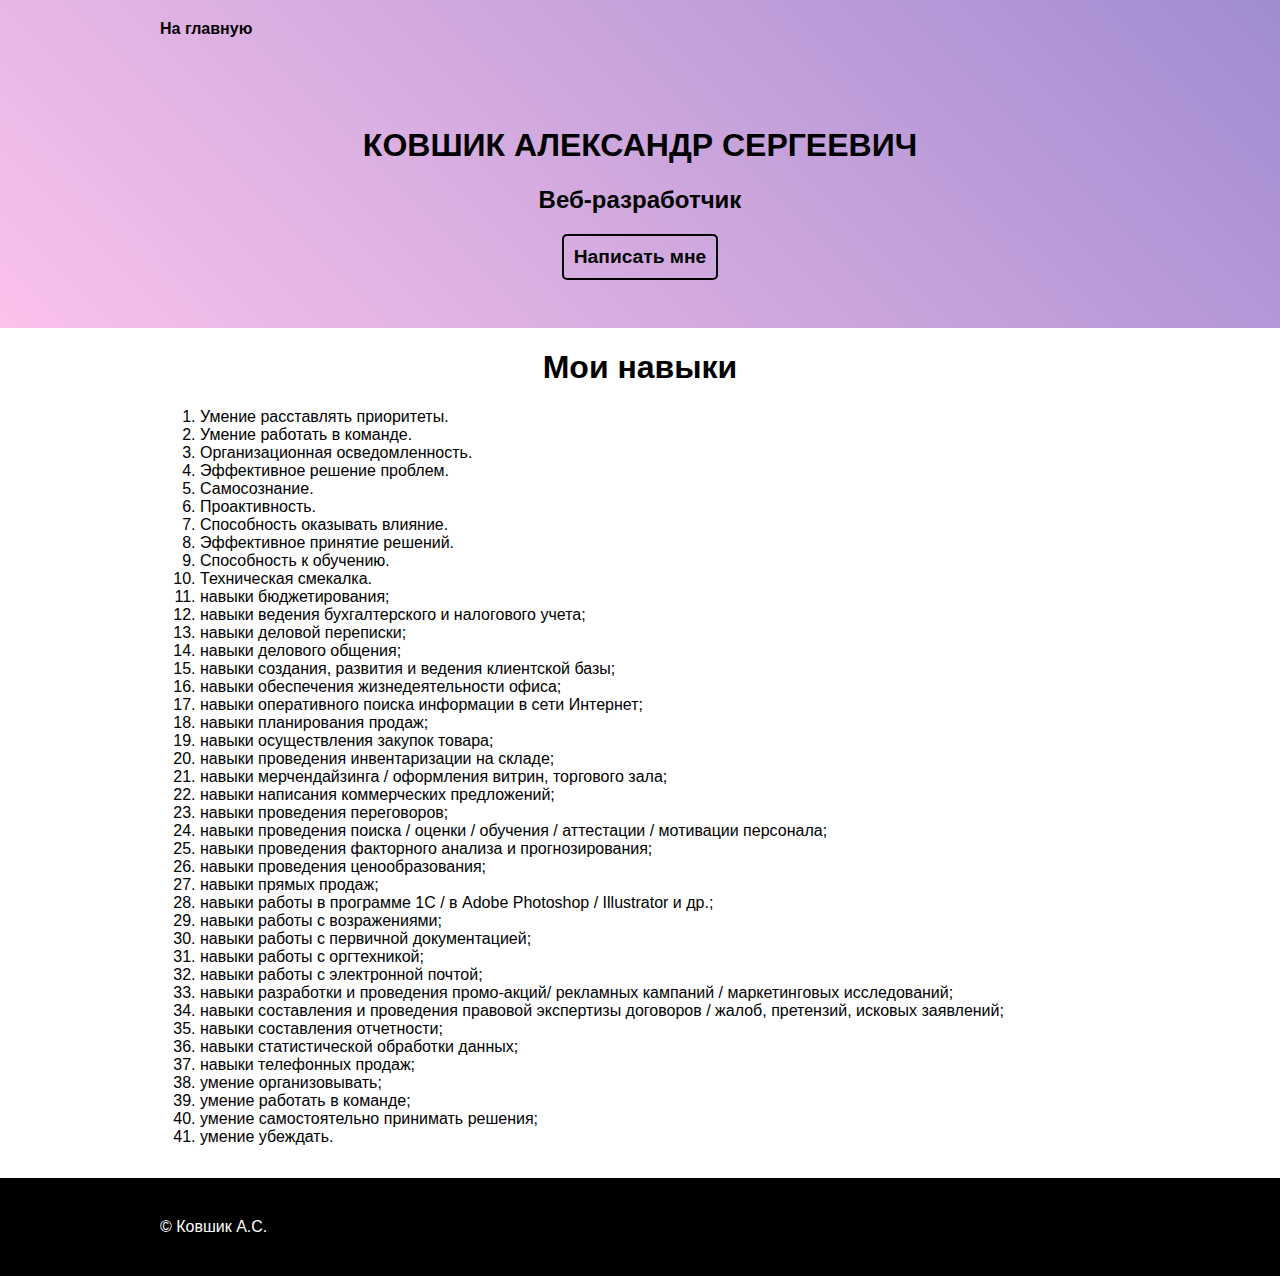
<file: source/lab-1/skills.html>
<!DOCTYPE html>
<html lang="ru">
    <head>
        <meta charset="UTF-8">
        <title>Навыки</title>
        <link rel="stylesheet" href="styles/style.css">
    </head>
    <body>
        <header class="header">
            <div class="container">
                <nav class="main-menu">
                    <a href="index.html">На главную</a>
                </nav>   
            <div class="text-center py-5">
                <h1 class="name">Ковшик Александр Сергеевич</h1>
                <h2>Веб-разработчик</h2>
                <a class="btn contact-me-btn" href="mailto:kovshiksa@gmail.com">Написать мне</a>
            </div>
            </div>
        </header>
        
        <main>
            <div class="container">
            <section id="skills">
                <h1 style="text-align: center;">Мои навыки</h1>
                <ol>
                    <li>Умение расставлять приоритеты.</li>
                    <li>Умение работать в команде.</li>
                    <li>Организационная осведомленность.</li>
                    <li>Эффективное решение проблем.</li>
                    <li>Самосознание.</li>
                    <li>Проактивность.</li>
                    <li>Способность оказывать влияние.</li>
                    <li>Эффективное принятие решений.</li>
                    <li>Способность к обучению.</li>
                    <li>Техническая смекалка.</li>
                    <li>навыки бюджетирования;</li>
                    <li>навыки ведения бухгалтерского и налогового учета;</li>
                    <li>навыки деловой переписки;</li>
                    <li>навыки делового общения;</li>
                    <li>навыки создания, развития и ведения клиентской базы;</li>
                    <li>навыки обеспечения жизнедеятельности офиса;</li>
                    <li>навыки оперативного поиска информации в сети Интернет;</li>
                    <li>навыки планирования продаж;</li>
                    <li>навыки осуществления закупок товара;</li>
                    <li>навыки проведения инвентаризации на складе;</li>
                    <li>навыки мерчендайзинга / оформления витрин, торгового зала;</li>
                    <li>навыки написания коммерческих предложений;</li>
                    <li>навыки проведения переговоров;</li>
                    <li>навыки проведения поиска / оценки / обучения / аттестации / мотивации персонала;</li>
                    <li>навыки проведения факторного анализа и прогнозирования;</li>
                    <li>навыки проведения ценообразования;</li>
                    <li>навыки прямых продаж;</li>
                    <li>навыки работы в программе 1С / в Adobe Photoshop / Illustrator и др.;</li>
                    <li>навыки работы с возражениями;</li>
                    <li>навыки работы с первичной документацией;</li>
                    <li>навыки работы с оргтехникой;</li>
                    <li>навыки работы с электронной почтой;</li>
                    <li>навыки разработки и проведения промо-акций/ рекламных кампаний / маркетинговых исследований;</li>
                    <li>навыки составления и проведения правовой экспертизы договоров / жалоб, претензий, исковых заявлений;</li>
                    <li>навыки составления отчетности;</li>
                    <li>навыки статистической обработки данных;</li>
                    <li>навыки телефонных продаж;</li>
                    <li>умение организовывать;</li>
                    <li>умение работать в команде;</li>
                    <li>умение самостоятельно принимать решения;</li>
                    <li>умение убеждать.</li>
                </ol>
            </section>   
            </div>
        </main>
        
        <footer class="footer">
            <div class="container">
                &copy; Ковшик А.С.
            </div>
        </footer>

    </body>
</html>
</file>
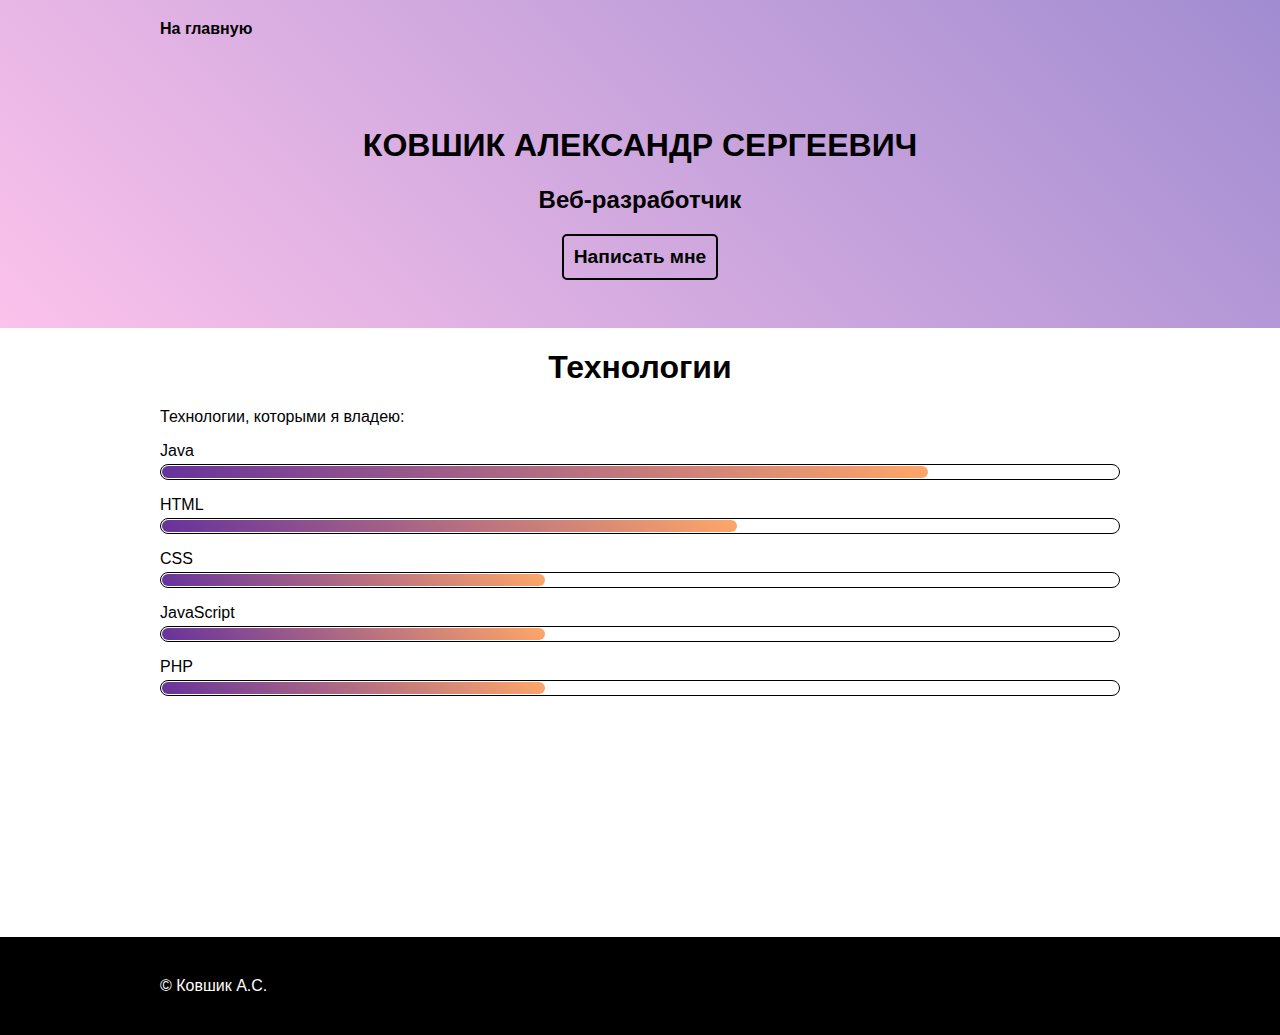
<file: source/lab-1/technologies.html>
<!DOCTYPE html>
<html lang="ru">
    <head>
        <meta charset="UTF-8">
        <title>Технологии</title>
        <link rel="stylesheet" href="styles/style.css">
    </head>
    <body>
        <header class="header">
            <div class="container">
                <nav class="main-menu">
                    <a href="index.html">На главную</a>
                </nav>   
            <div class="text-center py-5">
                <h1 class="name">Ковшик Александр Сергеевич</h1>
                <h2>Веб-разработчик</h2>
                <a class="btn contact-me-btn" href="mailto:kovshiksa@gmail.com">Написать мне</a>
            </div>
            </div>
        </header>
        
        <main>
            <div class="container" style="min-height: 556px;">
            <section id="technologies">
                <h1 style="text-align: center;">Технологии</h1>
                <p>
                    Технологии, которыми я владею:
                </p>

                <dl class="skills-list">
                    <dt>Java</dt>
                    <dd class="level"><div style="width: 80%;">80%</div></dd>
                    <dt>HTML</dt>
                    <dd class="level"><div style="width: 60%;">60%</div></dd>
                    <dt>CSS</dt>
                    <dd class="level"><div style="width: 40%;">40%</div></dd>
                    <dt>JavaScript</dt>
                    <dd class="level"><div style="width: 40%;">40%</div></dd>
                    <dt>PHP</dt>
                    <dd class="level"><div style="width: 40%;">40%</div></dd>
                  </dl>
            </section>
            </div>
        </main>
        
        <footer class="footer">
            <div class="container">
                &copy; Ковшик А.С.
            </div>
        </footer>

    </body>
</html>
</file>
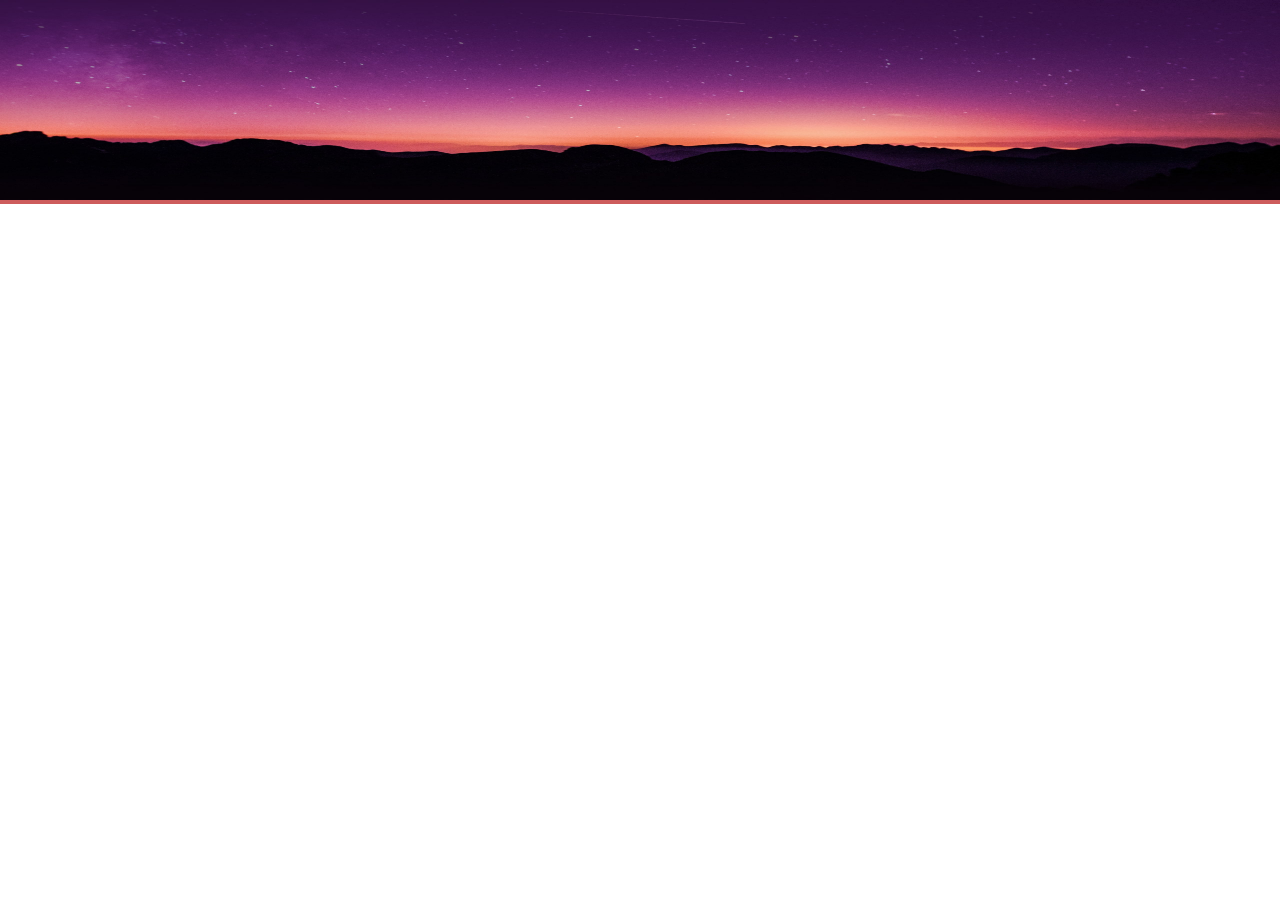
<file: source/lab-3/header.html>
<!DOCTYPE html>
<html lang="ru">
<head>
    <meta charset="UTF-8">
    <meta http-equiv="X-UA-Compatible" content="IE=edge">
    <meta name="viewport" content="width=device-width, initial-scale=1.0">
    <link rel="stylesheet" href="styles/style.css">
    <title>Лабораторная работа 3</title>
</head>
<body>
    <header>
        <img src="images\header.jpg" alt="Картинка" height="200px" width="100%">
    </header>
</file>
<file: styles/style.css>
body {
  margin: 0;
  min-width: 960px;
  font-family: "Montserrat", "Helvetica", "Arial", sans-serif;
  font-size: 16px;
  line-height: 32px;
  color: #222222;
  background-color: #f2f4f6;
}

html, body {
  height: 100%;
}

.wrapper {
  min-height: 100%;
  display: flex;
  flex-direction: column;
}

.header {
  padding: 32px 0 32px;
}

.header,
.footer {
  display: flex;
  justify-content: flex-end;
  margin-right: auto;
  text-align: right;
  width: 100%;
}

.header a {
  margin-left: 56px;
  padding-top: 0px;
  color: #288be6;
  text-decoration: none;
  background-repeat: no-repeat;
  background-position: left;
}

.header-email {
  padding-left: 30px;
  background-image: url("../img/icon-email-header.svg");
}

.header-phone {
  padding-left: 25px;
  background-image: url("../img/icon-phone-header.svg");
}

.header-github {
  margin-right: 110px;
  padding-top: 0;
  padding-left: 50px;
  background-image: url("../img/icon-github-header.svg");
  background-size: 30%;
}

.main {
  display: flex;
  justify-content: center;
  align-content: center;
  padding: 6rem;
  padding-top: 3rem;
  background-color: #f5f5f5;
  font-family: "Inter", sans-serif;
}

.grid {
  display: grid;
  width: 114rem;
  grid-gap: 6rem;
  grid-template-columns: repeat(auto-fit, minmax(30rem, 1fr));
  align-items: start;
}
.grid__item {
  background-color: #fff;
  border-radius: 0.4rem;
  overflow: hidden;
  box-shadow: 0 3rem 6rem rgba(0, 0, 0, 0.1);
  transition: 0.2s;
}
.grid__item:hover {
  transform: translateY(-0.5%);
  box-shadow: 0 4rem 8rem rgba(0, 0, 0, 0.2);
}

.card__img {
  display: block;
  width: 100%;
  height: 18rem;
  object-fit: cover;
  border-bottom: 2px solid black;
}
.card__content {
  padding: 3rem 3rem;
}
.card__header {
  font-size: 3rem;
  font-weight: 500;
  line-height: 3rem;
  color: #0d0d0d;
  margin-bottom: 1.5rem;
}
.card__text {
  font-size: 1.5rem;
  letter-spacing: 0.1rem;
  line-height: 1.7;
  color: #3d3d3d;
  margin-bottom: 2.5rem;
}
.card__btns {
  display: flex;
  justify-content: space-around;
}
.card__btn {
  display: block;
  text-decoration: none;
  width: 100%;
  padding: 1.5rem;
  margin-left: 1.5rem;
  margin-right: 1.5rem;
  font-size: 2rem;
  text-align: center;
  color: #3363ff;
  background-color: #e6ecff;
  border: none;
  border-radius: 0.4rem;
  transition: 0.2s;
  cursor: pointer;
}
.card__btn:hover {
  color: #1b2c62;
}



.footer {
  padding: 40px 0;
  background-color: #272727;
  color: #ffffff;
}

.footer a {
  margin-left: 56px;
  color: inherit;
  text-decoration: none;
  background-repeat: no-repeat;
  background-position: left;
}

.footer-email {
  padding-left: 30px;
  background-image: url("../img/icon-email-footer.svg");
}

.footer-phone {
  padding-left: 25px;
  background-image: url("../img/icon-phone-footer.svg");
}

.footer-github {
  padding-left: 50px;
  margin-right: 110px;
  background-image: url("../img/icon-github-footer.svg");
  background-size: 30%;
}
</file>
<file: source/lab-1/styles/style.css>
body{
    margin: 0;
    background-color: #ffffff;
    font-family: "Helvetica", "Arial", sans-serif;
}

.header{
    background: #fbc2eb; 
    background: linear-gradient(45deg,  #fbc2eb 0%,#a18cd1 100%);
}

.container{
    max-width: 75%;
    margin: 0 auto;
}
.main-menu {
    font-size: 1em;
    font-weight: bold;
    padding: 20px 0;
}

.main-menu a {
    text-decoration: none;
    color: black;
    margin-right: 10px;
}

.main-menu a:hover{
    transition: color 0.5s;
    color: #8966db;
}

.name {
    text-transform: uppercase;

}
main p {
    text-align: justify;

}

.avatar{
    height: 350px;
    text-align: center;
    margin: 3rem 0;
    background-image: url(../images/background.png);
    background-repeat: no-repeat;
    background-position: center;
}

.avatar img {
    height: 100%;
}

.text-center {
    text-align: center;
}

.text-right {
    text-align: right;
}

.btn {
    text-decoration: none;
    color: #333333;
    font-weight: bold;
    border: 2px solid #333333;
    padding: 10px;
    border-radius: 5px;
}

.btn:hover {
    transition: color 0.5s, border-color 0.5s;
    color: #8966db;
    border-color: #8966db;
}

.contact-me-btn {
    color: black;
    border-color: black;
    font-size: 1.2rem;
    display: inline-block;
}
.py-5 {
    padding-top: 3rem;
    padding-bottom: 3rem;
}

.w-50 {
    max-width: 50%;
}

.my-3 {
    margin-top: 1rem;
    margin-bottom: 1rem;
}

.mx-auto {
    margin-left: auto;
    margin-right: auto;
}
.footer{
    background-color: black;
    color: white;
    padding: 40px 0;
    margin-top: 2rem;
}

.level {
    margin: 4px 0 16px;
    padding: 0;
    height: 14px;
    font-size: 0;
    background-color: #ffffff;
    border: 1px solid black;
    border-radius: 8px;
}

.level div {
    margin: 1px;
    height: 12px;
    background: #7742b2; 
    background: linear-gradient(225deg,  #7742b2 0%,#ffa768 0%,#66329c 100%);
    border-radius: 6px;
  }
</file>
<file: source/lab-6/styles/style.css>
body, main {
    height: 100%;
    font-family: 'Segoe UI', Tahoma, Geneva, Verdana, sans-serif;
}

main {
    display: flex;
}

#game {
    width: 500px;
    height: 500px;
    margin: auto;
    text-align: center;
}

.message {
    margin: 15px auto;
    width: 300px;
    padding: 10px 0;
    border: 1px solid transparent;
    border-radius: 5px;
    box-sizing: border-box;
}
.success {
    border-color: green;
    background-color: rgb(103, 206, 103);
    color: green;
}
.error {
    border-color: rgb(233, 76, 76);
    background-color: rgb(235, 169, 164);
    color: rgb(233, 76, 76);
}

#board {
    width: 300px;
    height: 300px;
    margin: auto;
    box-shadow: 0 0px 20px grey;
}

.cell {
    width: 100px;
    height: 100px;
    border: 1px solid black;
    box-sizing: border-box;
    float: left;
    font-size: 70px;
    text-align: center;
}

.cell:hover {
    background-color: whitesmoke;
}

.new-game-btn {
    margin-top: 20px;
    padding: 10px;
    font-size: 20px;
    font-weight: bold;
    background-color: white;
    border: 2px solid green;
    cursor: pointer;
}

.new-game-btn:hover {
    background-color: green;
    color: white;
}
</file>
<file: source/lab-7/styles/style.css>
body {
    margin: 0;
    background-color: #F2F5F1;
}

.header {
    background-color: #1d3557;
    color: white;
    font-size: 40px;
    padding: 20px;
    padding-left: 50px;
}

.container {
    width: 720px;
    margin: 0 auto;
    padding: 0 20px;
}

.header-nav {
    display: flex;
}
.logotip {
    max-height: 50px;
}
.title {
    margin-left: 20px;
}
.facts-list-item {
    margin-top: 20px;
    background-color: #d7d7d7;
}
.item-content {
    padding: 20px;
}
.footer {
    display: flex;
    padding: 10px;
    background-color: #1d3557;
    color: white;
    font-weight: bold;
}
.author-name {
    flex-grow: 1;
}
.upvotes {
    background-image: url(../images/upvote.png);
    background-position: left;
    background-size: contain;
    background-repeat: no-repeat;
    padding-left: 30px;
}

.pagination-info {
    display: flex;
    margin-top: 20px;
    font-weight: bold;
}
.current-interval-info {
    margin-left: auto;
}
.per-page-btn {
    font-size: 15px;
}
.pagination {
    display: flex;
    justify-content: space-between;
    margin: 40px 0;
    height: 40px;
}

.btn {
    background-color: #e63946;
    padding: 0 10px;
    font-size: 100%;
    font-weight: bold;
    color: white;
    outline: none;
    cursor: pointer;
    height: 100%;
    border: 3px solid #e63946;
    box-sizing: border-box;
}
.btn:hover {
    background-color: #F2F5F1;
    color: black;
}
.first-page-btn, .last-page-btn {
    width: 250px;
}
.active {
    background-color: #F2F5F1;
    color: black;
}

.search-form {
    margin: 0 40px;
    display: flex;
}
.search-field {
    flex-grow: 1;
    height: 40px;
    border: 5px solid #e63946;
    box-sizing: border-box;
    padding: 0 20px;
    font-size: 100%;
    outline: none;
}
.search-btn {
    padding: 0 20px;
    font-size: 100%;
    font-weight: bold;
    background-color: #e63946;
    border: 3px solid #e63946;
    border-left: none;
    color: white;
    cursor: pointer;
    box-sizing: border-box;
}
.search-btn:hover {
    background-color: #F2F5F1;
    color: black;
}
</file>
<file: source/lab-8/static/css/styles.css>
body {
    font-family: 'Montserrat', sans-serif;
}

.navbar {
    background-color: white;
    border-bottom: 1px solid #011627;
}

.banner {
    background-color: #eaecf0;
}

.call-to-action {
    background-color: #011627;
    color: white;
}

.technologies .image-fluid {
    height: 300px;
}

.dark {
    background-color: #011627;
    color: #83F3E9;
}

.footer {
    background-color: #011627;
    color: white;
}
</file>
<file: source/lab-9/static/css/style.css>
.task:hover .actions {
    visibility: visible !important;
    text-decoration: none;
}

#to-do-list .move-to-do {
    display: none;
}

#done-list .move-done {
    display: none;
}
</file>
<file: source/lab-3/styles/style.css>
header {
  background-color: indianred;
}

body {
  margin: 0;
  font-family: Arial, Helvetica, sans-serif;
}

h1 {
  text-align: center;
}

.main-form {
  position: relative;
  background-color: lightcoral;
  width: 40%;
  margin: 40px auto 100px auto;
  padding: 20px;
  border-radius: 5px;
  box-shadow: 0 19px 38px red;
  color: black;
  font-size: 100%;
  min-width: 510px;
}

.main-form textarea {
  width: 100%;
  max-height: 60px;
}

.container {
  max-width: 75%;
  font-size: 25px;
  margin: 0 auto;
}

.form-group {
  margin-top: 10px;
}

.form-label {
  padding-top: 15px;
  font-weight: bold;
}

input,
select,
textarea {
  font-family: inherit;
  font-size: inherit;
}

.btn {
    display: block;
    height: 40px;
    width: 150px;
    margin: 0 auto;
    background-color: rgb(245, 83, 83);
    border: 2px solid red;
    border-radius: 5px;
    font-size: 20px;
    font-weight: bold;
    text-align: center;
}
</file>
